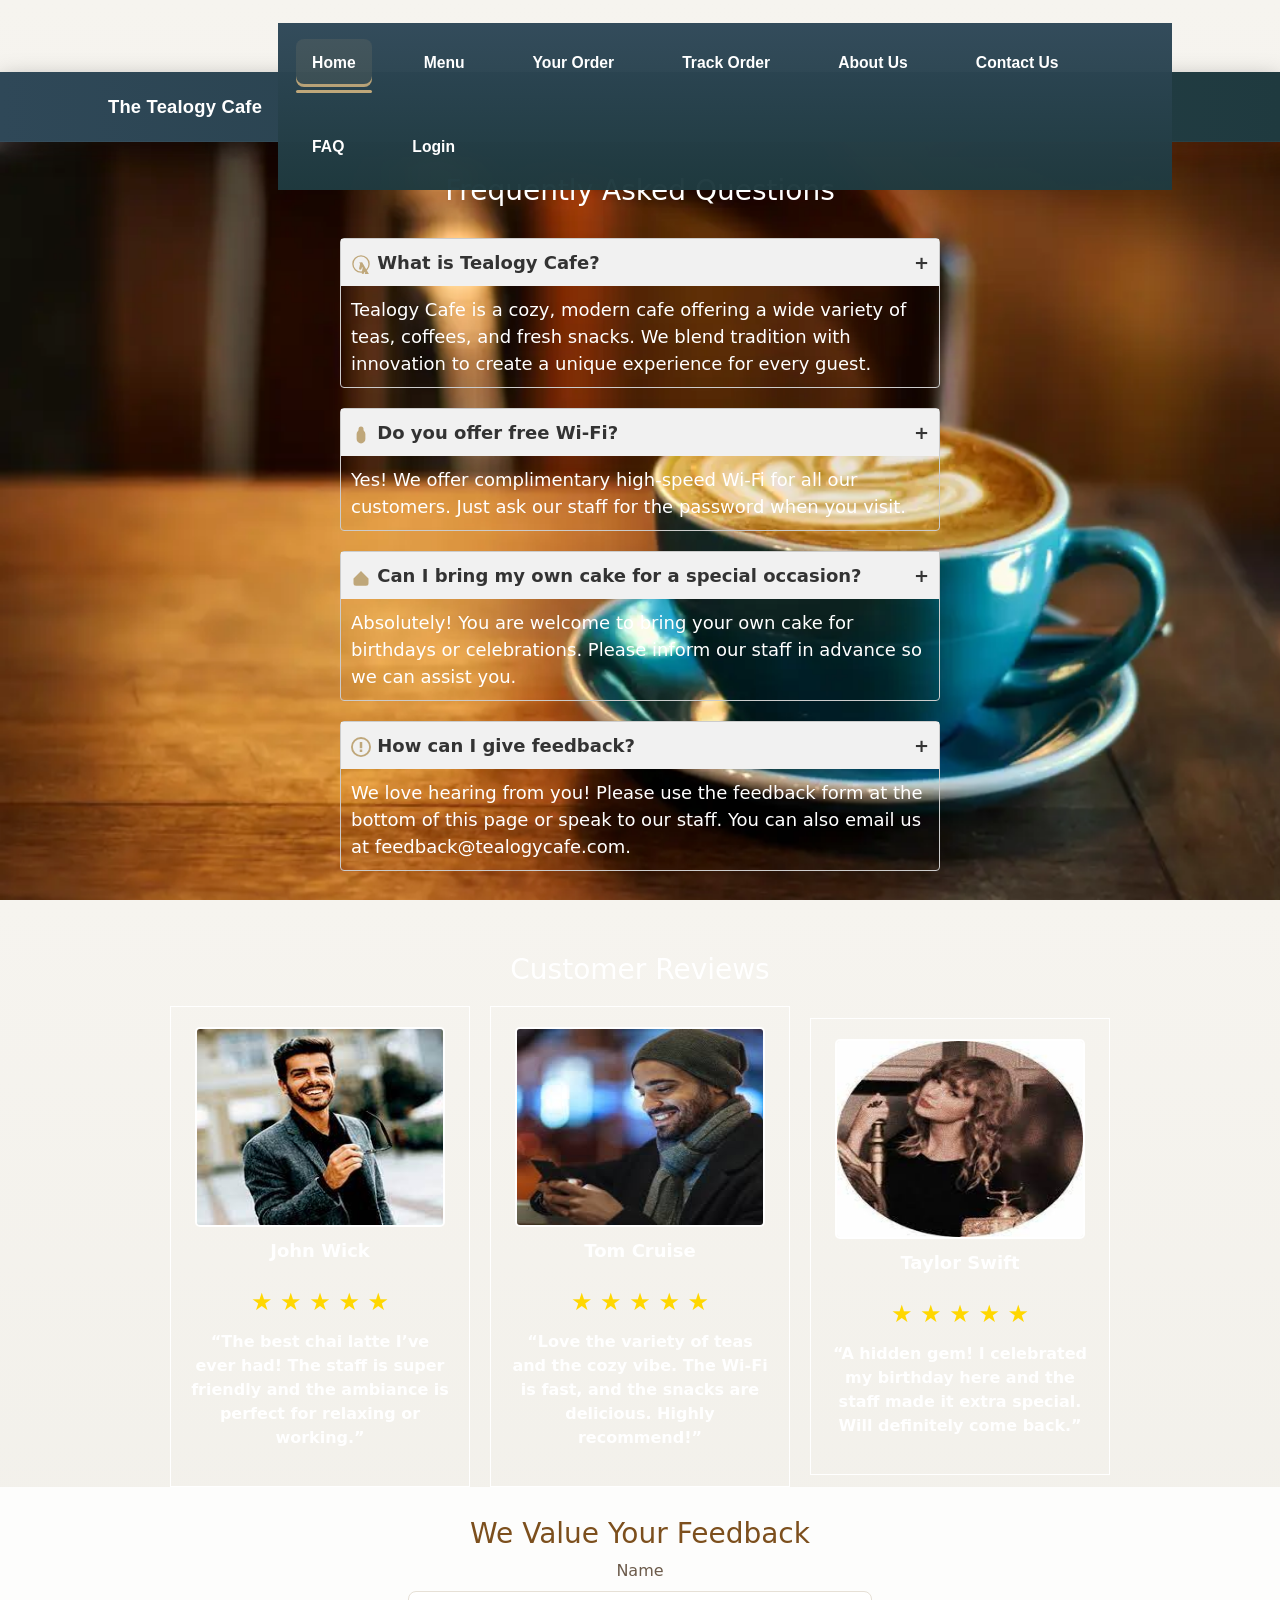
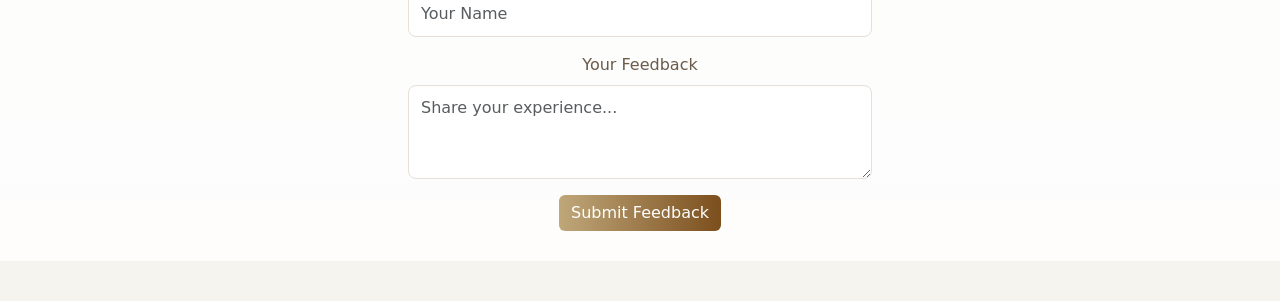
<file: faq.html>
﻿<!DOCTYPE html>
<html lang="en">
<head>
    <meta charset="UTF-8">
    <meta http-equiv="X-UA-Compatible" content="IE=edge">
    <meta name="viewport" content="width=device-width, initial-scale=1.0">

    <link rel="stylesheet" href="faq.css">
    <link href="https://cdn.jsdelivr.net/npm/bootstrap@5.3.0-alpha3/dist/css/bootstrap.min.css" rel="stylesheet"
        integrity="sha384-KK94CHFLLe+nY2dmCWGMq91rCGa5gtU4mk92HdvYe+M/SXH301p5ILy+dN9+nJOZ" crossorigin="anonymous">

    <script src="https://cdn.jsdelivr.net/npm/bootstrap@5.3.0-alpha3/dist/js/bootstrap.bundle.min.js"
        integrity="sha384-ENjdO4Dr2bkBIFxQpeoTz1HIcje39Wm4jDKdf19U8gI4ddQ3GYNS7NTKfAdVQSZe"
        crossorigin="anonymous"></script>

    <link rel="stylesheet" href="mynav.css">
        <link rel="stylesheet" href="site.css">
    <script src="jquery-3.6.4.min.js"></script>
    <script src="mynav.js"></script>
    
    <title> FAQ </title>

    <!-- Favicon -->
    <link rel="shortcut icon" href="images/cafe_fav.png" type="image/x-icon">
    
</head>
<body>
    <nav class="navbar navbar-light navbar-expand-md navbar-fixed-top navigation-clean-button">
        <div class="container">
            <button class="navbar-toggler" data-bs-toggle="collapse" data-bs-target="#mynav"><span
                    class="visually-hidden">.</span><span class="navbar-toggler-icon"></span></button>
            <div>
                <a href="index.html" class="navbar-brand
                "><span><strong>The Tealogy Cafe</strong></span></a>
            </div>
            <div class="collapse navbar-collapse" id="mynav">
                <ul class="navbar-nav navbar-right">
                    <li class="nav-item">
                        <a href="index.html" class="nav-link active">Home</a>
                    </li>
                    <li class="nav-item">
                        <a href="menu.html" class="nav-link">Menu</a>
                    </li>
                    <li class="nav-item">
                        <a href="order.html" class="nav-link">Your Order</a>
                    </li>
                    <li class="nav-item">
                        <a href="trackorder.html" class="nav-link">Track Order</a>
                    </li>
                    <li class="nav-item">
                        <a href="about.html" class="nav-link">About Us</a>
                    </li>
                    <li class="nav-item">
                        <a href="about.html#contact" class="nav-link">Contact Us</a>
                    </li>
                    <li class="nav-item">
                        <a href="faq.html" class="nav-link">FAQ</a>
                    </li>
                    <li class="nav-item">
                        <a href="login.html" class="nav-link">Login</a>
                    </li>

                </ul>
            </div>
        </div>
    </nav>

    <section class="faq-section">
        <h2>Frequently Asked Questions</h2>
        <div class="faq-list">
            <div class="faq-item">
                <div class="faq-question">
                    <span><svg xmlns="http://www.w3.org/2000/svg" width="20" height="20" fill="#bfa77a" viewBox="0 0 16 16"><path d="M8 1a7 7 0 1 0 0 14A7 7 0 0 0 8 1zm0 12.93A5.93 5.93 0 1 1 8 2.07a5.93 5.93 0 0 1 0 11.86z"/><path d="M8.93 6.588l-2.29.287-.082.38.45.083c.294.07.352.176.288.469l-.738 3.468c-.194.897.105 1.319.808 1.319.545 0 .877-.252 1.02-.598l.088-.416c.144-.646.254-.927.568-.927.246 0 .356.176.288.469l-.738 3.468c-.194.897.105 1.319.808 1.319.545 0 .877-.252 1.02-.598l.088-.416c.144-.646.254-.927.568-.927.246 0 .356.176.288.469l-.738 3.468c-.194.897.105 1.319.808 1.319.545 0 .877-.252 1.02-.598l.088-.416c.144-.646.254-.927.568-.927.246 0 .356.176.288.469l-.738 3.468c-.194.897.105 1.319.808 1.319.545 0 .877-.252 1.02-.598l.088-.416c.144-.646.254-.927.568-.927.246 0 .356.176.288.469l-.738 3.468c-.194.897.105 1.319.808 1.319.545 0 .877-.252 1.02-.598l.088-.416c.144-.646.254-.927.568-.927.246 0 .356.176.288.469l-.738 3.468c-.194.897.105 1.319.808 1.319.545 0 .877-.252 1.02-.598l.088-.416c.144-.646.254-.927.568-.927.246 0 .356.176.288.469l-.738 3.468c-.194.897.105 1.319.808 1.319.545 0 .877-.252 1.02-.598l.088-.416c.144-.646.254-.927.568-.927.246 0 .356.176.288.469l-.738 3.468c-.194.897.105 1.319.808 1.319.545 0 .877-.252 1.02-.598l.088-.416c.144-.646.254-.927.568-.927.246 0 .356.176.288.469l-.738 3.468c-.194.897.105 1.319.808 1.319.545 0 .877-.252 1.02-.598l.088-.416c.144-.646.254-.927.568-.927.246 0 .356.176.288.469l-.738 3.468c-.194.897.105 1.319.808 1.319.545 0 .877-.252 1.02-.598l.088-.416c.144-.646.254-.927.568-.927.246 0 .356.176.288.469l-.738 3.468c-.194.897.105 1.319.808 1.319.545 0 .877-.252 1.02-.598l.088-.416c.144-.646.254-.927.568-.927.246 0 .356.176.288.469l-.738 3.468c-.194.897.105 1.319.808 1.319.545 0 .877-.252 1.02-.598l.088-.416c.144-.646.254-.927.568-.927.246 0 .356.176.288.469l-.738 3.468c-.194.897.105 1.319.808 1.319.545 0 .877-.252 1.02-.598l.088-.416c.144-.646.254-.927.568-.927.246 0 .356.176.288.469l-.738 3.468c-.194.897.105 1.319.808 1.319.545 0 .877-.252 1.02-.598l.088-.416c.144-.646.254-.927.568-.927.246 0 .356.176.288.469l-.738 3.468c-.194.897.105 1.319.808 1.319.545 0 .877-.252 1.02-.598l.088-.416c.144-.646.254-.927.568-.927.246 0 .356.176.288.469l-.738 3.468c-.194.897.105 1.319.808 1.319.545 0 .877-.252 1.02-.598l.088-.416c.144-.646.254-.927.568-.927.246 0 .356.176.288.469l-.738 3.468c-.194.897.105 1.319.808 1.319.545 0 .877-.252 1.02-.598l.088-.416c.144-.646.254-.927.568-.927.246 0 .356.176.288.469z"/></svg> What is Tealogy Cafe?</span>
                    <span class="arrow">+</span>
                </div>
                <div class="faq-answer">
                    Tealogy Cafe is a cozy, modern cafe offering a wide variety of teas, coffees, and fresh snacks. We blend tradition with innovation to create a unique experience for every guest.
                </div>
            </div>
            <div class="faq-item">
                <div class="faq-question">
                    <span><svg xmlns="http://www.w3.org/2000/svg" width="20" height="20" fill="#bfa77a" viewBox="0 0 16 16"><path d="M6 8V4a2 2 0 1 1 4 0v4a2 2 0 1 1-4 0z"/><path d="M4.5 8a3.5 3.5 0 1 1 7 0v4a3.5 3.5 0 1 1-7 0V8z"/></svg> Do you offer free Wi-Fi?</span>
                    <span class="arrow">+</span>
                </div>
                <div class="faq-answer">
                    Yes! We offer complimentary high-speed Wi-Fi for all our customers. Just ask our staff for the password when you visit.
                </div>
            </div>
            <div class="faq-item">
                <div class="faq-question">
                    <span><svg xmlns="http://www.w3.org/2000/svg" width="20" height="20" fill="#bfa77a" viewBox="0 0 16 16"><path d="M8 3.293l6 6V13a2 2 0 0 1-2 2H4a2 2 0 0 1-2-2V9.293l6-6zm5 6.414V13a1 1 0 0 1-1 1H4a1 1 0 0 1-1-1V9.707l5-5 5 5z"/></svg> Can I bring my own cake for a special occasion?</span>
                    <span class="arrow">+</span>
                </div>
                <div class="faq-answer">
                    Absolutely! You are welcome to bring your own cake for birthdays or celebrations. Please inform our staff in advance so we can assist you.
                </div>
            </div>
            <div class="faq-item">
                <div class="faq-question">
                    <span><svg xmlns="http://www.w3.org/2000/svg" width="20" height="20" fill="#bfa77a" viewBox="0 0 16 16"><path d="M8 0a8 8 0 1 0 0 16A8 8 0 0 0 8 0zm0 14.5A6.5 6.5 0 1 1 8 1.5a6.5 6.5 0 0 1 0 13z"/><path d="M7 4h2v5H7zm0 6h2v2H7z"/></svg> How can I give feedback?</span>
                    <span class="arrow">+</span>
                </div>
                <div class="faq-answer">
                    We love hearing from you! Please use the feedback form at the bottom of this page or speak to our staff. You can also email us at feedback@tealogycafe.com.
                </div>
            </div>

        </div>
    </section>

    <section class="customer-reviews">
        <h2>Customer Reviews</h2>
        <div class="review-list">
            <div class="review">
                <div class="reviewer-info">
                    <img src="./images/c1.jpg" alt="User 2"><br>
                    <span>John Wick</span>
                </div>
                <div class="review-content">
                    <div class="star-rating">
                        <span class="star">&#9733;</span>
                        <span class="star">&#9733;</span>
                        <span class="star">&#9733;</span>
                        <span class="star">&#9733;</span>
                        <span class="star">&#9733;</span>
                    </div>
                    <p>“The best chai latte I’ve ever had! The staff is super friendly and the ambiance is perfect for relaxing or working.”</p>
                </div>
            </div>
            <div class="review">
                <div class="reviewer-info">
                    <img src="./images/c2.jpg" alt="User 1"><br>
                    <span>Tom Cruise</span>
                </div>
                <div class="review-content">
                    <div class="star-rating">
                        <span class="star">&#9733;</span>
                        <span class="star">&#9733;</span>
                        <span class="star">&#9733;</span>
                        <span class="star">&#9733;</span>
                        <span class="star">&#9733;</span>
                    </div>
                    <p>“Love the variety of teas and the cozy vibe. The Wi-Fi is fast, and the snacks are delicious. Highly recommend!”</p>
                </div>
            </div>
            <div class="review">
                <div class="reviewer-info">
                    <img src="./images/c3.jpg" alt="User 1"><br>
                    <span>Taylor Swift</span>
                </div>
                <div class="review-content">
                    <div class="star-rating">
                        <span class="star">&#9733;</span>
                        <span class="star">&#9733;</span>
                        <span class="star">&#9733;</span>
                        <span class="star">&#9733;</span>
                        <span class="star">&#9733;</span>
                    </div>
                    <p>“A hidden gem! I celebrated my birthday here and the staff made it extra special. Will definitely come back.”</p>
                </div>
            </div>
        </div>
        <section class="feedback-form-section" style="background:rgba(255,255,255,0.85);padding:30px 0;">
            <div class="container" style="max-width:500px;">
                <h3 style="color:#7c4f1d;">We Value Your Feedback</h3>
                <form>
                    <div class="mb-3">
                        <label for="feedbackName" class="form-label">Name</label>
                        <input type="text" class="form-control" id="feedbackName" placeholder="Your Name" required>
                    </div>
                    <div class="mb-3">
                        <label for="feedbackMessage" class="form-label">Your Feedback</label>
                        <textarea class="form-control" id="feedbackMessage" rows="3" placeholder="Share your experience..." required></textarea>
                    </div>
                    <button type="submit" class="btn btn-primary" style="background:linear-gradient(90deg,#bfa77a,#7c4f1d);border:none;">Submit Feedback</button>
                </form>
            </div>
        </section>
    </section>


    <script src="faq.js"></script>
</body>
</html>
</file>
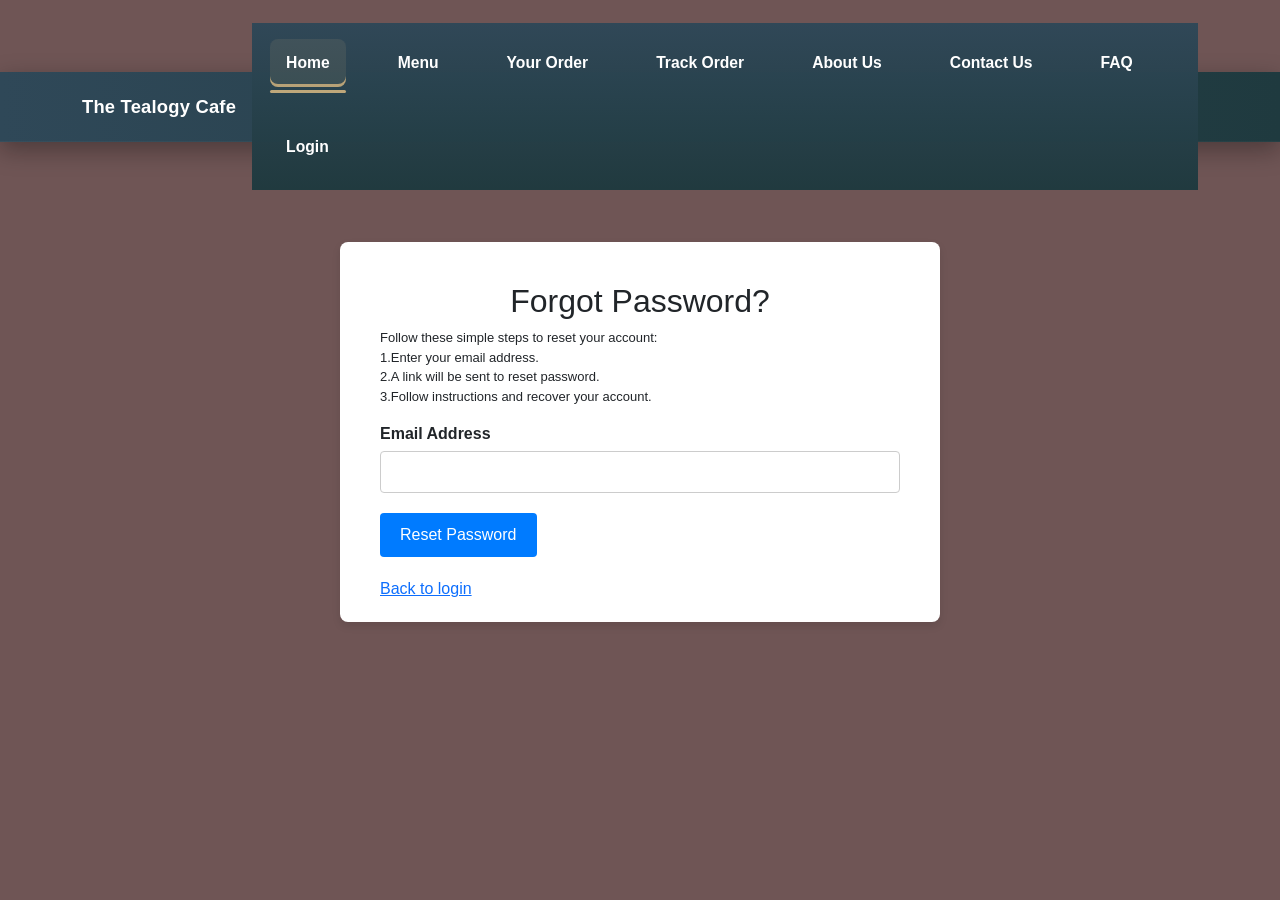
<file: forgotpassword.html>
﻿<!DOCTYPE html>
<html lang="en">
<head>
    <meta charset="UTF-8">
    <meta name="viewport" content="width=device-width, initial-scale=1.0">
    <title>Login</title>
    <link rel="stylesheet" href="https://cdn.jsdelivr.net/npm/bootstrap@5.3.0-alpha3/dist/css/bootstrap.min.css" integrity="sha384-KK94CHFLLe+nY2dmCWGMq91rCGa5gtU4mk92HdvYe+M/SXH301p5ILy+dN9+nJOZ" crossorigin="anonymous">
    <link rel="stylesheet" href="about.css">
    <link rel="stylesheet" href="mynav.css">
    <script src="jquery-3.6.4.min.js"></script>
    <script src="mynav.js"></script>

    <!-- Favicon -->
    <link rel="shortcut icon" href="images/cafe_fav.png" type="image/x-icon">

    <style>
        /* Add your custom styles here */
        body {
            font-family: Arial, sans-serif;
            background-color: rgb(111, 85, 85);
        }
        .containerr {
            max-width: 600px;
            margin: 0 auto;
            padding: 40px;
            background-color: white;
            border-radius: 8px;
            box-shadow: 0 4px 8px rgba(0,0,0,0.1);
            margin-top: 100px;
            max-height: 380px;
        }
        .sign{
            text-align: center; /* Center align content */
        }
        .form-group {
            margin-bottom: 20px;
        }
        label {
            font-weight: bold;
            display: block;
            margin-bottom: 5px;
        }
        input[type="text"],
        input[type="email"],
        input[type="password"] {
            width: 100%;
            padding: 8px;
            border: 1px solid #ccc;
            border-radius: 4px;
        }
        button[type="submit"] {
            padding: 10px 20px;
            background-color: #007bff;
            border: none;
            color: #fff;
            border-radius: 4px;
            cursor: pointer;
        }
        button[type="submit"]:hover {
            background-color: #0056b3;
        }
    </style>
</head>
<body>
    <nav class="navbar navbar-light navbar-expand-md navbar-fixed-top navigation-clean-button">
        <div class="container">
            <button class="navbar-toggler" data-bs-toggle="collapse" data-bs-target="#mynav"><span
                    class="visually-hidden">.</span><span class="navbar-toggler-icon"></span></button>
            <div>
                <a href="index.html" class="navbar-brand
                "><span><strong>The Tealogy Cafe</strong></span></a>
            </div>
            <div class="collapse navbar-collapse" id="mynav">
                <ul class="navbar-nav navbar-right">
                    <li class="nav-item">
                        <a href="index.html" class="nav-link active">Home</a>
                    </li>
                    <li class="nav-item">
                        <a href="menu.html" class="nav-link">Menu</a>
                    </li>
                    <li class="nav-item">
                        <a href="order.html" class="nav-link">Your Order</a>
                    </li>
                    <li class="nav-item">
                        <a href="trackorder.html" class="nav-link">Track Order</a>
                    </li>
                    <li class="nav-item">
                        <a href="about.html" class="nav-link">About Us</a>
                    </li>
                    <li class="nav-item">
                        <a href="about.html#contact" class="nav-link">Contact Us</a>
                    </li>
                    <li class="nav-item">
                        <a href="faq.html" class="nav-link">FAQ</a>
                    </li>
                    <li class="nav-item">
                        <a href="login.html" class="nav-link">Login</a>
                    </li>
                </ul>
            </div>
        </div>
    </nav>
    <!-- Your login form starts here -->
    <div class="containerr">
        <h2 class="sign">Forgot Password?</h2>
        <p style="font-size: small;"  >Follow these simple steps to reset your account:<br>
        1.Enter your email address.<br>
    2.A link will be sent to reset password.<br>
3.Follow instructions and recover your account.</p>
        
        <form action="index.html" method="post">
            <div class="form-group">
                <label for="username">Email Address</label>
                <input type="text" id="username" name="username" required>
            </div>
           
            <div class="form-group" >
                <button type="submit">Reset Password</button>
            </div>
        </form>
        <a href="login.html">Back to login</a>
    </div>
    <!-- Your login form ends here -->
</body>
</html>
</file>
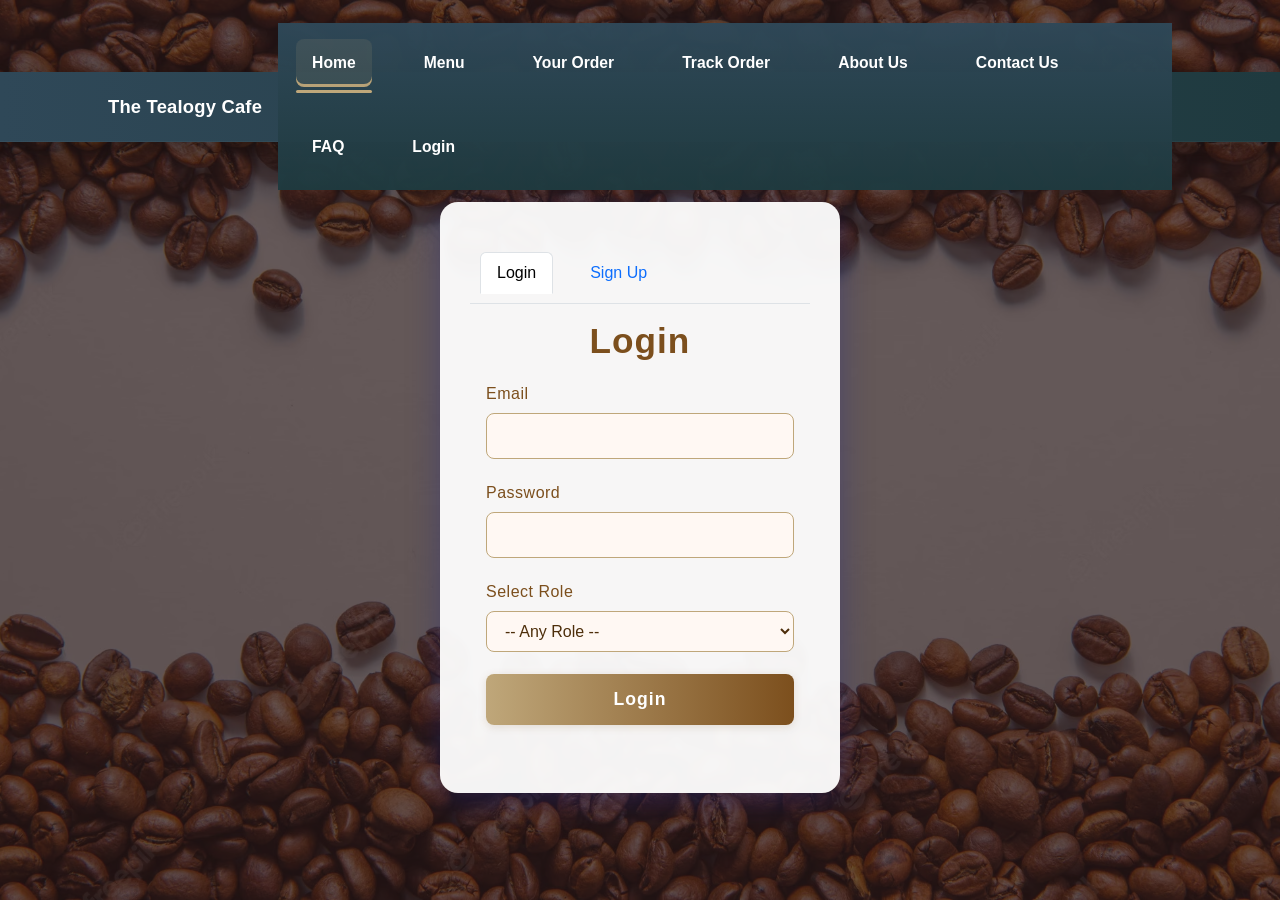
<file: login.html>
﻿<!DOCTYPE html>
<html lang="en">
<head>
    <meta charset="UTF-8">
    <meta name="viewport" content="width=device-width, initial-scale=1.0">
    <title>Login</title>
    <link rel="stylesheet" href="https://cdn.jsdelivr.net/npm/bootstrap@5.3.0-alpha3/dist/css/bootstrap.min.css" integrity="sha384-KK94CHFLLe+nY2dmCWGMq91rCGa5gtU4mk92HdvYe+M/SXH301p5ILy+dN9+nJOZ" crossorigin="anonymous">
    <link rel="stylesheet" href="about.css">
    <link rel="stylesheet" href="mynav.css">
    <link rel="stylesheet" href="site.css">
    <script src="jquery-3.6.4.min.js"></script>
    <script src="mynav.js"></script>
        <script src="https://cdn.jsdelivr.net/npm/bootstrap@5.3.0-alpha3/dist/js/bootstrap.bundle.min.js"></script>
    
        <script>
        // Example JS: Show/hide sections based on user role (simulate after login)
        // Replace with real login/session logic and server-provided session state
        function setRoleUI(role) {
            document.querySelectorAll('.root-only').forEach(e => e.style.display = (role === 'root') ? 'block' : 'none');
            document.querySelectorAll('.sales-only').forEach(e => e.style.display = (role === 'sales_staff') ? 'block' : 'none');
            let badge = '';
            if(role === 'root') badge = '<span class="role-badge-root">Root User</span>';
            if(role === 'sales_staff') badge = '<span class="role-badge-sales">Sales Staff</span>';
            document.getElementById('role-badge-container').innerHTML = badge;
        }

        // If signup returned an error via query string, switch to Sign Up tab and show a small alert
        (function(){
            const params = new URLSearchParams(window.location.search);
            if (params.get('signup') === 'error') {
                const msg = params.get('msg') || 'error';
                const signupTab = new bootstrap.Tab(document.querySelector('#signup-tab'));
                signupTab.show();
                const container = document.querySelector('.containerr');
                const alert = document.createElement('div');
                alert.className = 'alert alert-danger mt-3';
                alert.textContent = 'Sign up error: ' + msg;
                container.insertBefore(alert, container.firstChild);
            }
        })();
        </script>

    <!-- Favicon -->
    <link rel="shortcut icon" href="images/cafe_fav.png" type="image/x-icon">

    <style>
        /* Add your custom styles here */
        body {
            font-family: Arial, sans-serif;
            background: url('images/coffee-beans-top-view-white-background-space-text_176474-5028.avif') no-repeat center center fixed;
            background-size: cover;
            position: relative;
        }
        body::before {
            content: '';
            position: fixed;
            top: 0; left: 0; right: 0; bottom: 0;
            background: rgba(40, 24, 24, 0.7);
            z-index: 0;
        }
        .containerr {
            position: relative;
            z-index: 1;
            max-width: 400px;
            margin: 0 auto;
            padding: 40px 30px 30px 30px;
            background: rgba(255,255,255,0.95);
            border-radius: 18px;
            box-shadow: 0 8px 32px 0 rgba(31, 38, 135, 0.37);
            margin-top: 60px;
            margin-bottom: 60px;
            backdrop-filter: blur(2px);
        }
        .sign {
            text-align: center;
            font-size: 2.2rem;
            font-weight: bold;
            color: #7c4f1d;
            margin-bottom: 20px;
            letter-spacing: 1px;
        }
        .form-group {
            margin-bottom: 22px;
            position: relative;
        }
        label {
            font-weight: 600;
            display: block;
            margin-bottom: 7px;
            color: #7c4f1d;
            letter-spacing: 0.5px;
        }
        .form-control-custom {
            width: 100%;
            padding: 10px 38px 10px 14px;
            border: 1.5px solid #bfa77a;
            border-radius: 8px;
            font-size: 1rem;
            background: #fff8f3;
            color: #4d2e0a;
            transition: border-color 0.3s;
        }
        .form-control-custom:focus {
            border-color: #7c4f1d;
            outline: none;
            background: #fff;
        }
        .input-icon {
            position: absolute;
            right: 12px;
            top: 38px;
            font-size: 1.2rem;
            color: #bfa77a;
        }
        button[type="submit"] {
            width: 100%;
            padding: 12px 0;
            background: linear-gradient(90deg, #bfa77a 0%, #7c4f1d 100%);
            border: none;
            color: #fff;
            border-radius: 8px;
            font-size: 1.1rem;
            font-weight: bold;
            letter-spacing: 1px;
            box-shadow: 0 2px 8px rgba(124, 79, 29, 0.15);
            cursor: pointer;
            transition: background 0.3s;
        }
        button[type="submit"]:hover {
            background: linear-gradient(90deg, #7c4f1d 0%, #bfa77a 100%);
        }
        .containerr p {
            text-align: center;
            margin-top: 18px;
            color: #7c4f1d;
        }
        .containerr a {
            color: #bfa77a;
            text-decoration: underline;
        }
        .containerr a:hover {
            color: #7c4f1d;
        }
    </style>
</head>
<body>
    <nav class="navbar navbar-light navbar-expand-md navbar-fixed-top navigation-clean-button">
        <div class="container">
            <button class="navbar-toggler" data-bs-toggle="collapse" data-bs-target="#mynav"><span
                    class="visually-hidden">.</span><span class="navbar-toggler-icon"></span></button>
            <div>
                <a href="index.html" class="navbar-brand
                "><span><strong>The Tealogy Cafe</strong></span></a>
            </div>
            <div class="collapse navbar-collapse" id="mynav">
                <ul class="navbar-nav navbar-right">
                    <li class="nav-item">
                        <a href="index.html" class="nav-link active">Home</a>
                    </li>
                    <li class="nav-item">
                        <a href="menu.html" class="nav-link">Menu</a>
                    </li>
                    <li class="nav-item">
                        <a href="order.html" class="nav-link">Your Order</a>
                    </li>
                    <li class="nav-item">
                        <a href="trackorder.html" class="nav-link">Track Order</a>
                    </li>
                    <li class="nav-item">
                        <a href="about.html" class="nav-link">About Us</a>
                    </li>
                    <li class="nav-item">
                        <a href="about.html#contact" class="nav-link">Contact Us</a>
                    </li>
                    <li class="nav-item">
                        <a href="faq.html" class="nav-link">FAQ</a>
                    </li>
                    <li class="nav-item">
                        <a href="login.html" class="nav-link">Login</a>
                    </li>
                </ul>
            </div>
        </div>
    </nav>
    <div class="containerr">
        <ul class="nav nav-tabs" id="authTabs" role="tablist">
            <li class="nav-item" role="presentation">
                <button class="nav-link active" id="login-tab" data-bs-toggle="tab" data-bs-target="#login" type="button" role="tab">Login</button>
            </li>
            <li class="nav-item" role="presentation">
                <button class="nav-link" id="signup-tab" data-bs-toggle="tab" data-bs-target="#signup" type="button" role="tab">Sign Up</button>
            </li>
        </ul>
        <div class="tab-content p-3" id="authTabsContent">
            <div class="tab-pane fade show active" id="login" role="tabpanel" aria-labelledby="login-tab">
                <h2 class="sign">Login</h2>
                <form action="index.html" method="post">
                    <div class="form-group">
                        <label for="email">Email</label>
                        <input type="email" id="email" name="email" class="form-control-custom" required>
                    </div>
                    <div class="form-group">
                        <label for="password">Password</label>
                        <input type="password" id="password" name="password" class="form-control-custom" required>
                    </div>
                    <div class="form-group">
                        <label for="role">Select Role</label>
                        <select id="role" name="role_id" class="form-control-custom">
                            <option value="">-- Any Role --</option>
                            <option value="1">Admin</option>
                            <option value="2">Staff</option>
                        </select>
                    </div>
                    <div class="form-group">
                        <button type="submit">Login</button>
                    </div>
                </form>
            </div>
            <div class="tab-pane fade" id="signup" role="tabpanel" aria-labelledby="signup-tab">
                <h2 class="sign">Sign Up</h2>
                <form action="index.html" method="post">
                    <div class="form-group">
                        <label for="s_username">Username</label>
                        <input type="text" id="s_username" name="username" class="form-control-custom" required>
                    </div>
                    <div class="form-group">
                        <label for="s_email">Email</label>
                        <input type="email" id="s_email" name="email" class="form-control-custom" required>
                    </div>
                    <div class="form-group">
                        <label for="s_password">Password</label>
                        <input type="password" id="s_password" name="password" class="form-control-custom" required>
                    </div>
                    <div class="form-group">
                        <label for="s_phone">Phone</label>
                        <input type="tel" id="s_phone" name="phone" class="form-control-custom" placeholder="10-digit number" maxlength="20">
                    </div>
                    <div class="form-group">
                        <label for="s_age">Age</label>
                        <input type="number" id="s_age" name="age" class="form-control-custom" min="18" max="120">
                    </div>
                    <div class="form-group">
                        <label for="s_sex">Sex</label>
                        <select id="s_sex" name="sex" class="form-control-custom">
                            <option value="">-- Select --</option>
                            <option value="Male">Male</option>
                            <option value="Female">Female</option>
                            <option value="Other">Other</option>
                        </select>
                    </div>
                    <div class="form-group">
                        <label for="s_state">State</label>
                        <input type="text" id="s_state" name="state" class="form-control-custom" placeholder="e.g., California">
                    </div>
                    <div class="form-group">
                        <label for="s_address">Address</label>
                        <input type="text" id="s_address" name="address" class="form-control-custom" placeholder="Street address">
                    </div>
                    <div class="form-group">
                        <label for="s_role">Select Role</label>
                        <select id="s_role" name="role_id" class="form-control-custom" required>
                            <option value="">-- Select Role --</option>
                            <option value="1">Admin</option>
                            <option value="2">Staff</option>
                        </select>
                    </div>
                    <div class="form-group">
                        <button type="submit">Sign Up</button>
                    </div>
                </form>
            </div>
        </div>
    </div>
</file>
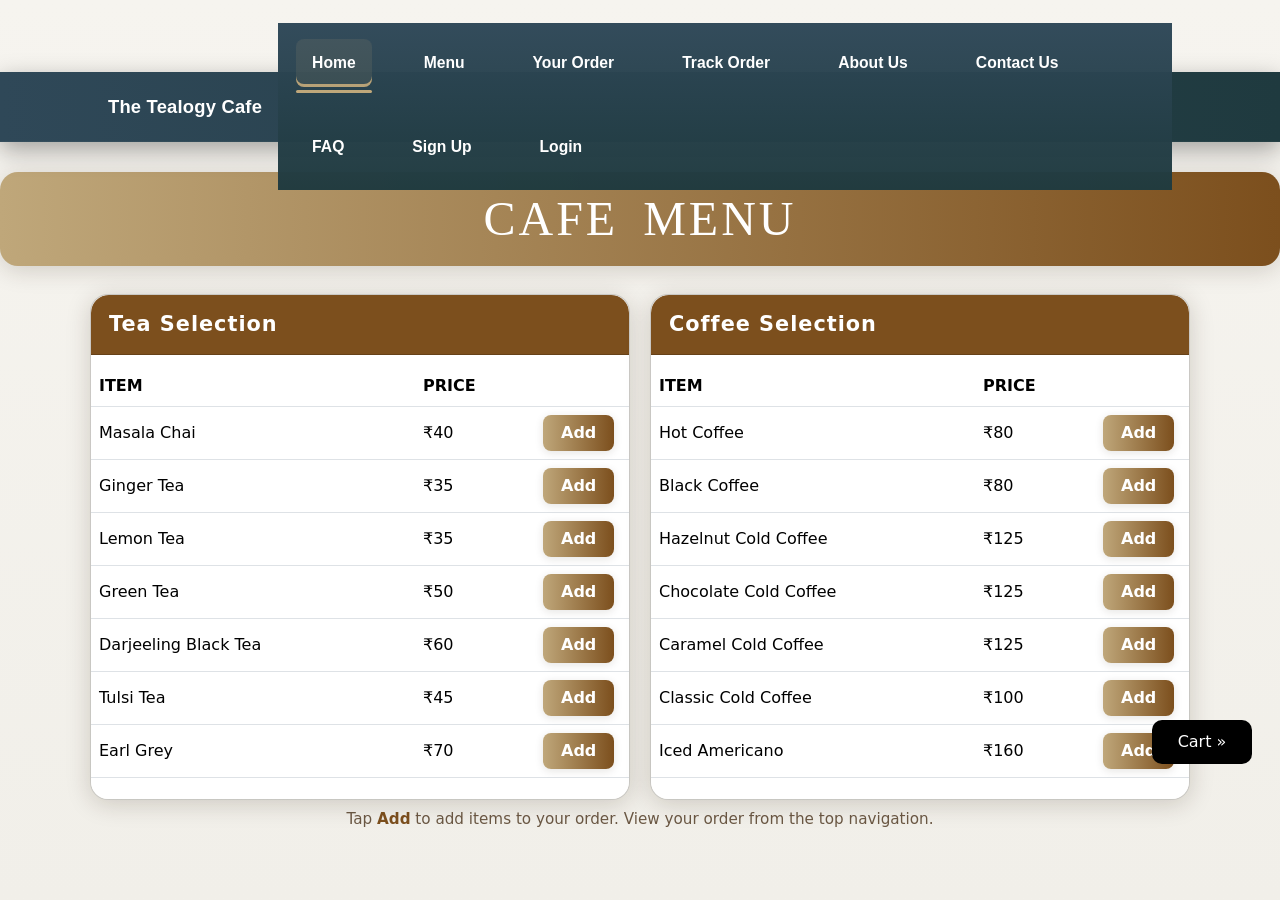
<file: menu.html>
<!DOCTYPE html>
<html lang="en">

<head>
    <meta charset="UTF-8">
    <meta http-equiv="X-UA-Compatible" content="IE=edge">
    <meta name="viewport" content="width=device-width, initial-scale=1.0">


    <link href="https://cdn.jsdelivr.net/npm/bootstrap@5.3.0-alpha3/dist/css/bootstrap.min.css" rel="stylesheet"
        integrity="sha384-KK94CHFLLe+nY2dmCWGMq91rCGa5gtU4mk92HdvYe+M/SXH301p5ILy+dN9+nJOZ" crossorigin="anonymous">
    <script src="https://cdn.jsdelivr.net/npm/bootstrap@5.3.0-alpha3/dist/js/bootstrap.bundle.min.js"
        integrity="sha384-ENjdO4Dr2bkBIFxQpeoTz1HIcje39Wm4jDKdf19U8gI4ddQ3GYNS7NTKfAdVQSZe"
        crossorigin="anonymous"></script>
    <script src="jquery-3.6.4.min.js"></script>
    <script src="menu.js"></script>
    <!-- Boxicons CSS -->
    <link href='https://unpkg.com/boxicons@2.1.4/css/boxicons.min.css' rel='stylesheet'>
    <link rel="stylesheet" href="menu.css">
    <link rel="stylesheet" href="mynav.css">
    <link rel="stylesheet" href="site.css">
    <script src="mynav.js"></script>
    <style>
        /* Menu two-section styles */
        .menu-section { max-width: 1100px; margin: 28px auto; }
        .menu-grid { display: flex; gap: 20px; align-items: flex-start; }
        .menu-card { border-radius: 14px; overflow: hidden; flex: 1 1 0; }
        .menu-card .card-header { color: #fff; font-weight:700; padding: 14px 18px; }
        .menu-card .card-body { background: #fff; padding: 0; }
        .tea-header { background: linear-gradient(90deg,#bfa77a,#7c4f1d); }
        .coffee-header { background: linear-gradient(90deg,#7c4f1d,#42311f); }
        .menu-table td, .menu-table th { vertical-align: middle; }
        .menu-table tbody tr:hover { background: #fbf7ef; }
        .btn.cart { background: linear-gradient(90deg,#bfa77a,#7c4f1d); color: #fff; border: none; }
        .menu-note { text-align:center; color:#6b5844; margin-top:8px; font-size:0.95rem; }

        /* Responsive: stack sections on small screens */
        @media (max-width: 991px) {
            .menu-grid { flex-direction: column; }
            .menu-card { width: 100%; }
        }
    </style>
    <title>MENU </title>

    <!-- Favicon -->
    <link rel="shortcut icon" href="images/cafe_fav.png" type="image/x-icon">

</head>

<body>
    <nav class="navbar navbar-light navbar-expand-md navigation-clean-button">
        <div class="container">
            <button class="navbar-toggler" data-bs-toggle="collapse" data-bs-target="#mynav"><span
                    class="visually-hidden">.</span><span class="navbar-toggler-icon"></span></button>
            <div>
                <a href="index.html" class="navbar-brand"><span><strong>The Tealogy Cafe</strong></span></a>
            </div>
            <div class="collapse navbar-collapse" id="mynav">
                <ul class="navbar-nav navbar-right">
                    <li class="nav-item">
                        <a href="index.html" class="nav-link active">Home</a>
                    </li>
                    <li class="nav-item">
                        <a href="menu.html" class="nav-link">Menu</a>
                    </li>
                    <li class="nav-item">
                        <a href="order.html" class="nav-link">Your Order</a>
                    </li>
                    <li class="nav-item">
                        <a href="trackorder.html" class="nav-link">Track Order</a>
                    </li>
                    <li class="nav-item">
                        <a href="about.html" class="nav-link">About Us</a>
                    </li>
                    <li class="nav-item">
                                            <a href="about.html#contact" class="nav-link">Contact Us</a>
                    </li>
                    <li class="nav-item">
                        <a href="faq.html" class="nav-link">FAQ</a>
                    </li>
                    <li class="nav-item">
                        <a href="signup.html" class="nav-link">Sign Up</a>
                    </li>
                    <li class="nav-item">
                        <a href="login.html" class="nav-link">Login</a>
                    </li>
                </ul>
            </div>
        </div>
    </nav>
    <!-- Sidebar cart removed for a cleaner menu view -->

</h1>
        <h1 class="text-bg-dark" style="background: linear-gradient(90deg,#bfa77a,#7c4f1d); color: #fff; border-radius: 18px; padding: 18px; margin-top: 30px; text-align:center;">CAFE MENU</h1>

        <div class="menu-section">
            <div class="menu-grid">
                <div class="card menu-card">
                    <div class="card-header tea-header">Tea Selection</div>
                    <div class="card-body">
                        <div class="table-responsive">
                            <table class="table menu-table mb-0">
                                <thead>
                                    <tr><th>ITEM</th><th style="width:120px">PRICE</th><th style="width:140px"></th></tr>
                                </thead>
                                <tbody>
                                    <tr><td>Masala Chai</td><td>₹40</td><td><button id="1" class="btn cart">Add</button></td></tr>
                                    <tr><td>Ginger Tea</td><td>₹35</td><td><button id="2" class="btn cart">Add</button></td></tr>
                                    <tr><td>Lemon Tea</td><td>₹35</td><td><button id="3" class="btn cart">Add</button></td></tr>
                                    <tr><td>Green Tea</td><td>₹50</td><td><button id="4" class="btn cart">Add</button></td></tr>
                                    <tr><td>Darjeeling Black Tea</td><td>₹60</td><td><button id="5" class="btn cart">Add</button></td></tr>
                                    <tr><td>Tulsi Tea</td><td>₹45</td><td><button id="6" class="btn cart">Add</button></td></tr>
                                    <tr><td>Earl Grey</td><td>₹70</td><td><button id="7" class="btn cart">Add</button></td></tr>
                                </tbody>
                            </table>
                        </div>
                    </div>
                </div>

                <div class="card menu-card">
                    <div class="card-header coffee-header">Coffee Selection</div>
                    <div class="card-body">
                        <div class="table-responsive">
                            <table class="table menu-table mb-0">
                                <thead>
                                    <tr><th>ITEM</th><th style="width:120px">PRICE</th><th style="width:140px"></th></tr>
                                </thead>
                                <tbody>
                                    <tr><td>Hot Coffee</td><td>₹80</td><td><button id="8" class="btn cart">Add</button></td></tr>
                                    <tr><td>Black Coffee</td><td>₹80</td><td><button id="9" class="btn cart">Add</button></td></tr>
                                    <tr><td>Hazelnut Cold Coffee</td><td>₹125</td><td><button id="10" class="btn cart">Add</button></td></tr>
                                    <tr><td>Chocolate Cold Coffee</td><td>₹125</td><td><button id="11" class="btn cart">Add</button></td></tr>
                                    <tr><td>Caramel Cold Coffee</td><td>₹125</td><td><button id="12" class="btn cart">Add</button></td></tr>
                                    <tr><td>Classic Cold Coffee</td><td>₹100</td><td><button id="13" class="btn cart">Add</button></td></tr>
                                    <tr><td>Iced Americano</td><td>₹160</td><td><button id="14" class="btn cart">Add</button></td></tr>
                                </tbody>
                            </table>
                        </div>
                    </div>
                </div>
            </div>

            <div class="menu-note">Tap <span style="font-weight:700;color:#7c4f1d;">Add</span> to add items to your order. View your order from the top navigation.</div>
        </div>

    <button type="button" class="cartsidebar btn-primary">Cart »</button>
</body>

</html>
</file>
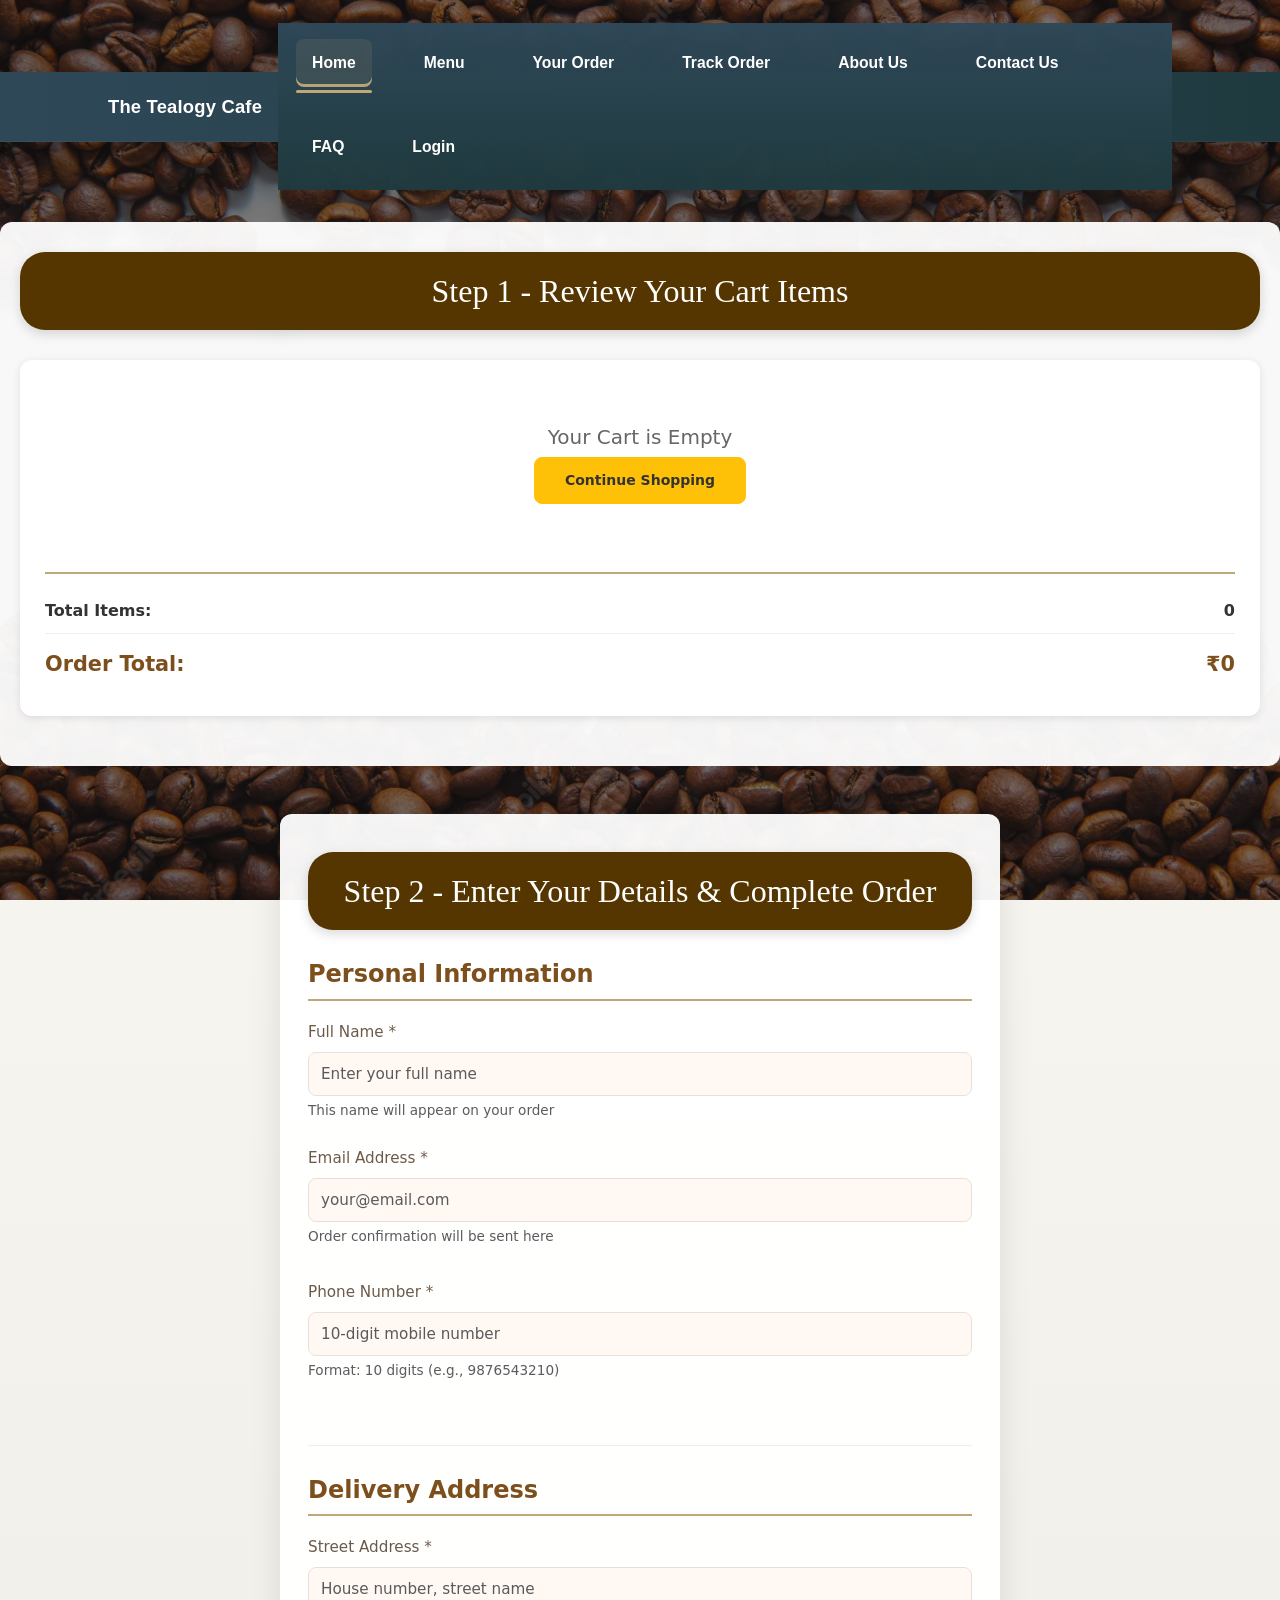
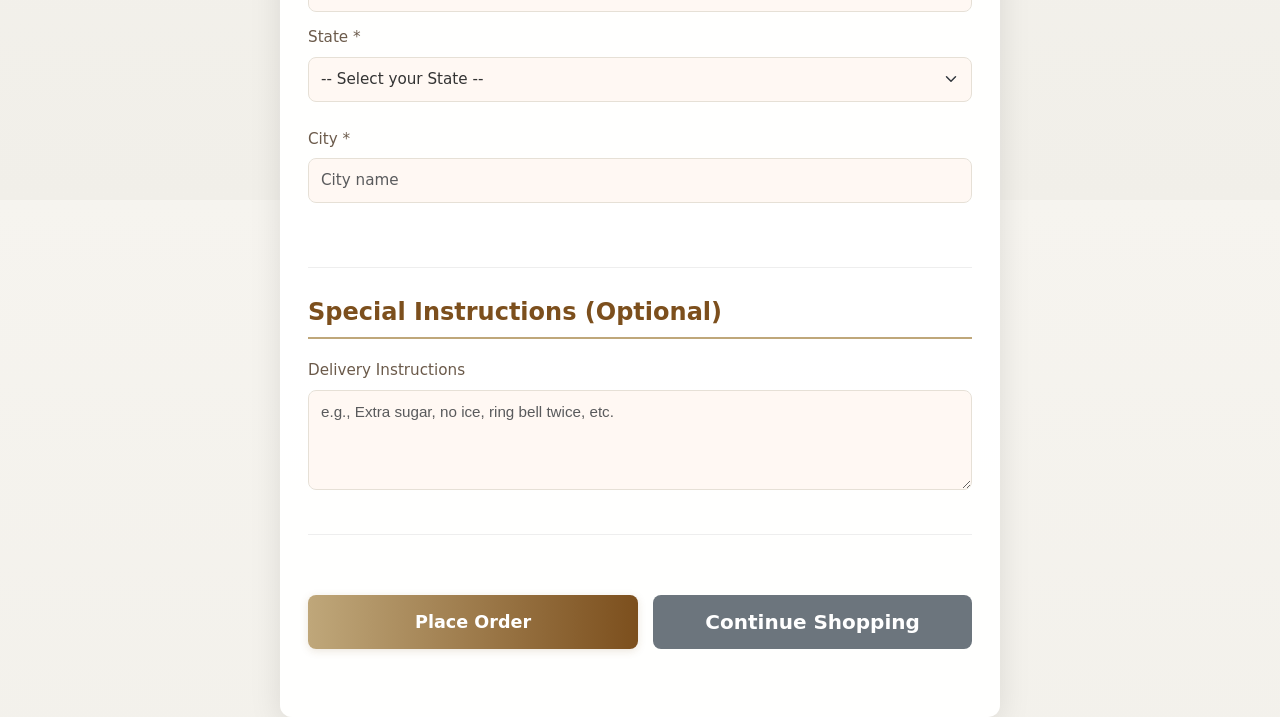
<file: order.html>
﻿<!DOCTYPE html>
<html lang="en">
  <head>
    <meta charset="UTF-8" />
    <meta http-equiv="X-UA-Compatible" content="IE=edge" />
    <meta name="viewport" content="width=device-width, initial-scale=1.0" />

    <link
      href="https://cdn.jsdelivr.net/npm/bootstrap@5.3.0-alpha3/dist/css/bootstrap.min.css"
      rel="stylesheet"
      integrity="sha384-KK94CHFLLe+nY2dmCWGMq91rCGa5gtU4mk92HdvYe+M/SXH301p5ILy+dN9+nJOZ"
      crossorigin="anonymous"
    />
    <script
      src="https://cdn.jsdelivr.net/npm/bootstrap@5.3.0-alpha3/dist/js/bootstrap.bundle.min.js"
      integrity="sha384-ENjdO4Dr2bkBIFxQpeoTz1HIcje39Wm4jDKdf19U8gI4ddQ3GYNS7NTKfAdVQSZe"
      crossorigin="anonymous"
    ></script>

    <link rel="stylesheet" href="mynav.css" />
    <link rel="stylesheet" href="order.css" />
    <link rel="stylesheet" href="site.css" />
    <script src="jquery-3.6.4.min.js"></script>
    <script src="mynav.js"></script>
    <script src="order.js"></script>

    <style>
      /* Page background and overlay */
      body {
        background-image: url('images/coffee-beans-top-view-white-background-space-text_176474-5028.avif');
        background-size: cover;
        background-position: center;
        background-repeat: no-repeat;
        position: relative;
      }
      body::before{
        content: '';
        position: fixed;
        inset: 0;
        background: rgba(20,20,20,0.55);
        z-index: 0;
      }

      /* Main containers should sit above overlay */
      .container, .checkout-container, .step1 { position: relative; z-index: 1; }

      /* Single column layout: stack cart and form, narrow max width */
      .step1, .checkout-container {
        max-width: 720px;
        margin-left: auto;
        margin-right: auto;
        background: rgba(255,255,255,0.95);
        border-radius: 12px;
        padding: 18px;
      }

      /* Force form rows into single column */
      .form-row {
        display: flex;
        flex-direction: column;
        gap: 12px;
      }
      .form-group { width: 100%; }

      /* Make action buttons full width and stacked */
      .form-actions .btn { width: 100%; margin-bottom: 10px; }

      /* Cart items styling for stacked list */
      #items { display: block; }
      .cart-items .item { display: flex; justify-content: space-between; align-items:center; padding: 10px 8px; border-bottom: 1px solid #eee; }
      .cart-summary { margin-top: 12px; font-weight:600; }

      @media (min-width: 992px) {
        /* Slightly larger padding on wide screens */
        .step1, .checkout-container { padding: 28px; }
      }
    </style>

    <title>Order</title>

    <!-- Favicon -->
    <link rel="shortcut icon" href="images/cafe_fav.png" type="image/x-icon">

  </head>
  <body>
    <nav class="navbar navbar-light navbar-expand-md navbar-fixed-top navigation-clean-button">
      <div class="container">
          <button class="navbar-toggler" data-bs-toggle="collapse" data-bs-target="#mynav"><span
                  class="visually-hidden">.</span><span class="navbar-toggler-icon"></span></button>
          <div>
              <a href="index.html" class="navbar-brand
              "><span><strong>The Tealogy Cafe</strong></span></a>
          </div>
          <div class="collapse navbar-collapse" id="mynav">
              <ul class="navbar-nav navbar-right">
                  <li class="nav-item">
                      <a href="index.html" class="nav-link active">Home</a>
                  </li>
                  <li class="nav-item">
                    <a href="menu.html" class="nav-link">Menu</a>
                  </li>
                  <li class="nav-item">
                    <a href="order.html" class="nav-link">Your Order</a>
                  </li>
                  <li class="nav-item">
                    <a href="trackorder.html" class="nav-link">Track Order</a>
                  </li>
                  <li class="nav-item">
                      <a href="about.html" class="nav-link">About Us</a>
                  </li>
                  <li class="nav-item">
                      <a href="about.html#contact" class="nav-link">Contact Us</a>
                  </li>
                  <li class="nav-item">
                      <a href="faq.html" class="nav-link">FAQ</a>
                  </li>
                  <li class="nav-item">
                    <a href="login.html" class="nav-link">Login</a>
                </li>
              </ul>
          </div>
      </div>
  </nav>
  <div class="container step1">
    <h2>Step 1 - Review Your Cart Items</h2>
    <div id="cartSection" class="cart-display">
      <div id="items" class="cart-items">
        <!-- items will be added here by JavaScript -->
      </div>
      <div id="emptyCartMessage" class="empty-cart" style="display:none;">
        <h5>Your Cart is Empty</h5>
        <p><a href="menu.html" class="btn btn-sm btn-warning">Continue Shopping</a></p>
      </div>
      <div class="cart-summary">
        <div class="summary-row">
          <span>Total Items:</span>
          <span id="totalItems">0</span>
        </div>
        <div class="summary-row total-price">
          <span>Order Total:</span>
          <span id="totalPrice">₹0</span>
        </div>
      </div>
    </div>
  </div>

  <div class="container checkout-container mt-5">
    <h2>Step 2 - Enter Your Details & Complete Order</h2>
    
    <!-- Error/Success Messages -->
    <div id="alertContainer"></div>

    <form id="orderForm" class="checkout-form">
      <fieldset id="formFieldset">
        <!-- Personal Information Section -->
        <div class="form-section">
          <h4>Personal Information</h4>
          
          <div class="form-row">
            <div class="form-group">
              <label for="guestName" class="form-label">Full Name *</label>
              <input type="text" class="form-control" id="guestName" name="name" placeholder="Enter your full name" required>
              <small class="form-text text-muted">This name will appear on your order</small>
            </div>

            <div class="form-group">
              <label for="guestEmail" class="form-label">Email Address *</label>
              <input type="email" class="form-control" id="guestEmail" name="email" placeholder="your@email.com" required>
              <small class="form-text text-muted">Order confirmation will be sent here</small>
            </div>
          </div>

          <div class="form-row">
            <div class="form-group">
              <label for="guestPhone" class="form-label">Phone Number *</label>
              <input type="tel" class="form-control" id="guestPhone" name="phone" placeholder="10-digit mobile number" maxlength="10" pattern="[0-9]{10}" required>
              <small class="form-text text-muted">Format: 10 digits (e.g., 9876543210)</small>
            </div>
          </div>
        </div>

        <!-- Delivery Address Section -->
        <div class="form-section">
          <h4>Delivery Address</h4>
          
          <div class="form-group">
            <label for="guestAddress" class="form-label">Street Address *</label>
            <input type="text" class="form-control" id="guestAddress" name="address" placeholder="House number, street name" required>
          </div>

          <div class="form-row">
            <div class="form-group">
              <label for="guestState" class="form-label">State *</label>
              <select id="guestState" name="state" class="form-select" required>
                <option value="">-- Select your State --</option>
                <option>Andhra Pradesh</option>
                <option>Arunachal Pradesh</option>
                <option>Assam</option>
                <option>Bihar</option>
                <option>Chhattisgarh</option>
                <option>Goa</option>
                <option>Gujarat</option>
                <option>Haryana</option>
                <option>Himachal Pradesh</option>
                <option>Jharkhand</option>
                <option>Karnataka</option>
                <option>Kerala</option>
                <option>Madhya Pradesh</option>
                <option>Maharashtra</option>
                <option>Manipur</option>
                <option>Meghalaya</option>
                <option>Mizoram</option>
                <option>Nagaland</option>
                <option>Odisha</option>
                <option>Punjab</option>
                <option>Rajasthan</option>
                <option>Sikkim</option>
                <option>Tamil Nadu</option>
                <option>Telangana</option>
                <option>Tripura</option>
                <option>Uttar Pradesh</option>
                <option>Uttarakhand</option>
                <option>West Bengal</option>
              </select>
            </div>

            <div class="form-group">
              <label for="guestCity" class="form-label">City *</label>
              <input type="text" class="form-control" id="guestCity" name="city" placeholder="City name" required>
            </div>
          </div>
        </div>

        <!-- Special Instructions Section -->
        <div class="form-section">
          <h4>Special Instructions (Optional)</h4>
          <div class="form-group">
            <label for="specialInstructions" class="form-label">Delivery Instructions</label>
            <textarea class="form-control" id="specialInstructions" name="special_instructions" rows="3" placeholder="e.g., Extra sugar, no ice, ring bell twice, etc."></textarea>
          </div>
        </div>

        <!-- Form Actions -->
        <div class="form-section form-actions">
          <button type="submit" class="btn btn-primary btn-lg" id="submitBtn">
            <span id="submitBtnText">Place Order</span>
            <span id="submitBtnLoader" style="display:none;">
              <span class="spinner-border spinner-border-sm me-2" role="status" aria-hidden="true"></span>Processing...
            </span>
          </button>
          <a href="menu.html" class="btn btn-secondary btn-lg">Continue Shopping</a>
        </div>
      </fieldset>
    </form>

    <!-- Order Confirmation -->
    <div id="orderConfirmation" class="alert alert-success alert-dismissible fade show" role="alert" style="display:none;">
      <div class="confirmation-content">
        <h4 class="alert-heading">✓ Order Placed Successfully!</h4>
        <hr>
        <p><strong>Order Number:</strong> <span id="confirmOrderNumber"></span></p>
        <p><strong>Total Amount:</strong> <span id="confirmTotalAmount"></span></p>
        <p><strong>Estimated Delivery:</strong> 30-45 minutes</p>
        <p>We've sent a confirmation email to <span id="confirmEmail"></span></p>
        <hr>
        <p class="mb-0">Thank you for your order! Track your order in the "Track your order" section.</p>
      </div>
      <button type="button" class="btn-close" data-bs-dismiss="alert" aria-label="Close"></button>
    </div>
  </div>
  </body>
</html>
</file>
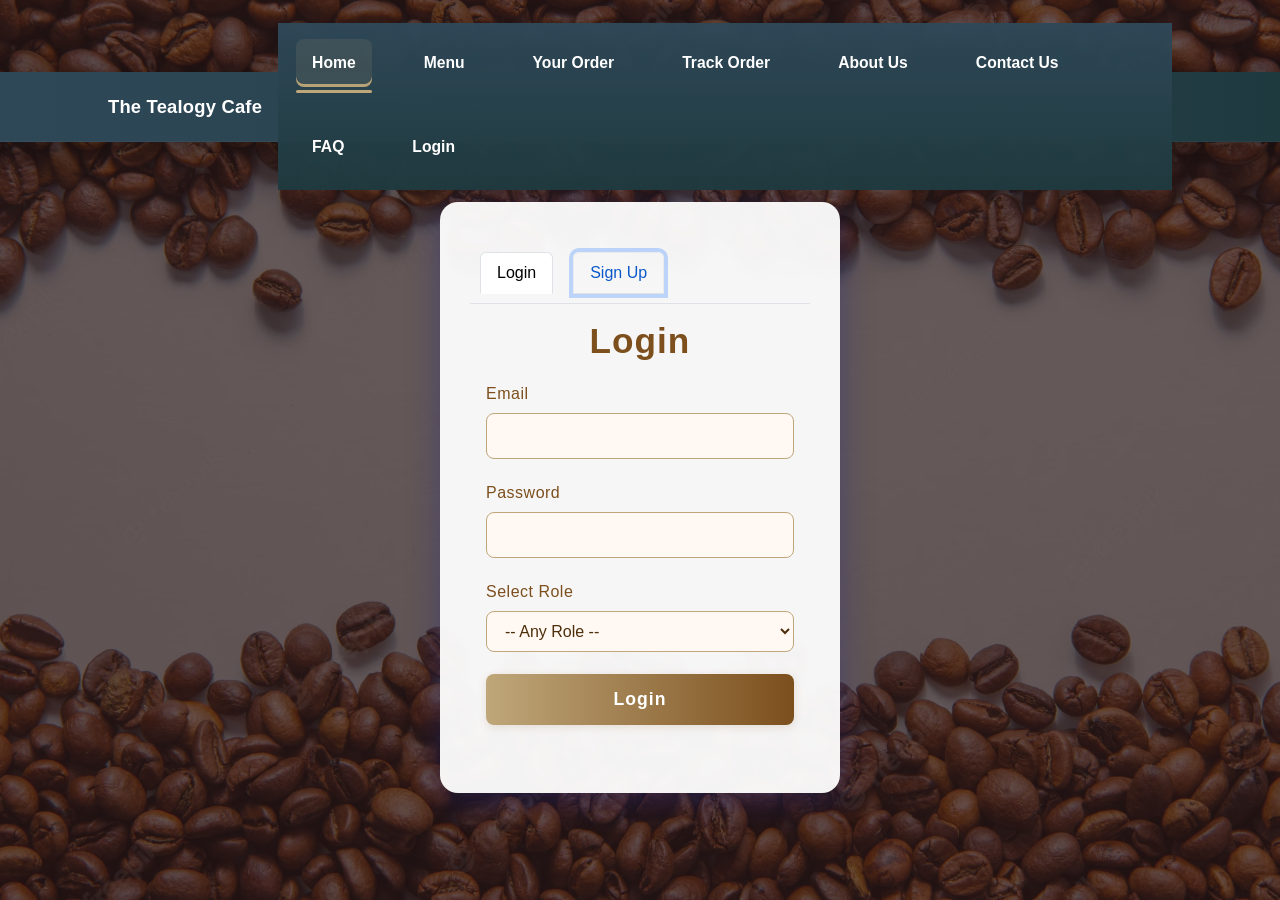
<file: signup.html>
﻿<!DOCTYPE html>
<html lang="en">
<head>
    <meta charset="UTF-8">
    <meta name="viewport" content="width=device-width, initial-scale=1.0">
    <title>Sign Up - Redirecting</title>
    <script>
        // Redirect to login.html with signup tab active
        window.location.href = 'login.html#signup-tab';
    </script>
    <link rel="stylesheet" href="https://cdn.jsdelivr.net/npm/bootstrap@5.3.0-alpha3/dist/css/bootstrap.min.css" integrity="sha384-KK94CHFLLe+nY2dmCWGMq91rCGa5gtU4mk92HdvYe+M/SXH301p5ILy+dN9+nJOZ" crossorigin="anonymous">
    <link rel="stylesheet" href="about.css">
    <link rel="stylesheet" href="mynav.css">
    <link rel="stylesheet" href="site.css">
    <script src="jquery-3.6.4.min.js"></script>
    <script src="mynav.js"></script>

    <!-- Favicon -->
    <link rel="shortcut icon" href="images/cafe_fav.png" type="image/x-icon">

    <style>
        /* Add your custom styles here */
        body {
            font-family: Arial, sans-serif;
            background: url('images/coffee-beans-top-view-white-background-space-text_176474-5028.avif') no-repeat center center fixed;
            background-size: cover;
            position: relative;
        }
        body::before {
            content: '';
            position: fixed;
            top: 0; left: 0; right: 0; bottom: 0;
            background: rgba(40, 24, 24, 0.7);
            z-index: 0;
        }
        .containerr {
            position: relative;
            z-index: 1;
            max-width: 400px;
            margin: 0 auto;
            padding: 40px 30px 30px 30px;
            background: rgba(255,255,255,0.95);
            border-radius: 18px;
            box-shadow: 0 8px 32px 0 rgba(31, 38, 135, 0.37);
            margin-top: 60px;
            margin-bottom: 60px;
            backdrop-filter: blur(2px);
        }
        .sign {
            text-align: center;
            font-size: 2.2rem;
            font-weight: bold;
            color: #7c4f1d;
            margin-bottom: 20px;
            letter-spacing: 1px;
        }
        .form-group {
            margin-bottom: 22px;
            position: relative;
        }
        label {
            font-weight: 600;
            display: block;
            margin-bottom: 7px;
            color: #7c4f1d;
            letter-spacing: 0.5px;
        }
        .form-control-custom {
            width: 100%;
            padding: 10px 38px 10px 14px;
            border: 1.5px solid #bfa77a;
            border-radius: 8px;
            font-size: 1rem;
            background: #fff8f3;
            color: #4d2e0a;
            transition: border-color 0.3s;
        }
        .form-control-custom:focus {
            border-color: #7c4f1d;
            outline: none;
            background: #fff;
        }
        .input-icon {
            position: absolute;
            right: 12px;
            top: 38px;
            font-size: 1.2rem;
            color: #bfa77a;
        }
        button[type="submit"] {
            width: 100%;
            padding: 12px 0;
            background: linear-gradient(90deg, #bfa77a 0%, #7c4f1d 100%);
            border: none;
            color: #fff;
            border-radius: 8px;
            font-size: 1.1rem;
            font-weight: bold;
            letter-spacing: 1px;
            box-shadow: 0 2px 8px rgba(124, 79, 29, 0.15);
            cursor: pointer;
            transition: background 0.3s;
        }
        button[type="submit"]:hover {
            background: linear-gradient(90deg, #7c4f1d 0%, #bfa77a 100%);
        }
        .containerr p {
            text-align: center;
            margin-top: 18px;
            color: #7c4f1d;
        }
        .containerr a {
            color: #bfa77a;
            text-decoration: underline;
        }
        .containerr a:hover {
            color: #7c4f1d;
        }
    </style>
</head>
<body>

    <nav class="navbar navbar-light navbar-expand-md navbar-fixed-top navigation-clean-button">
        <div class="container">
            <button class="navbar-toggler" data-bs-toggle="collapse" data-bs-target="#mynav"><span
                    class="visually-hidden">.</span><span class="navbar-toggler-icon"></span></button>
            <div>
                <a href="index.html" class="navbar-brand
                "><span><strong>The Tealogy Cafe</strong></span></a>
            </div>
            <div class="collapse navbar-collapse" id="mynav">
                <ul class="navbar-nav navbar-right">
                    <li class="nav-item">
                        <a href="index.html" class="nav-link active">Home</a>
                    </li>
                    <li class="nav-item">
                        <a href="menu.html" class="nav-link">Menu</a>
                    </li>
                    <li class="nav-item">
                        <a href="order.html" class="nav-link">Your Order</a>
                    </li>
                    <li class="nav-item">
                        <a href="trackorder.html" class="nav-link">Track Order</a>
                    </li>
                    <li class="nav-item">
                        <a href="about.html" class="nav-link">About Us</a>
                    </li>
                    <li class="nav-item">
                        <a href="about.html#contact" class="nav-link">Contact Us</a>
                    </li>
                    <li class="nav-item">
                        <a href="faq.html" class="nav-link">FAQ</a>
                    </li>
                    <li class="nav-item">
                        <a href="login.html" class="nav-link">Login</a>
                    </li>
                </ul>
            </div>
        </div>
    </nav>


    <!-- Your signup form starts here -->
    <div class="containerr">
        <h2 class="sign">Sign Up</h2>
        <form action="index.html" method="post">
            <div class="form-group">
                <label for="username">Username</label>
                <input type="text" id="username" name="username" class="form-control-custom" required>
                <span class="input-icon"><svg xmlns="http://www.w3.org/2000/svg" width="18" height="18" fill="currentColor" viewBox="0 0 16 16"><path d="M3 14s-1 0-1-1 1-4 6-4 6 3 6 4-1 1-1 1H3zm5-6a3 3 0 1 0 0-6 3 3 0 0 0 0 6z"/></svg></span>
            </div>
            <div class="form-group">
                <label for="email">Email</label>
                <input type="email" id="email" name="email" class="form-control-custom" required>
                <span class="input-icon"><svg xmlns="http://www.w3.org/2000/svg" width="18" height="18" fill="currentColor" viewBox="0 0 16 16"><path d="M0 4a2 2 0 0 1 2-2h12a2 2 0 0 1 2 2v8a2 2 0 0 1-2 2H2a2 2 0 0 1-2-2V4zm2-1a1 1 0 0 0-1 1v.217l7 4.2 7-4.2V4a1 1 0 0 0-1-1H2zm13 2.383-4.708 2.825L15 11.383V5.383zm-.034 7.434-5.857-3.515L8 9.583l.891-.281 5.857 3.515A1 1 0 0 1 15 13H1a1 1 0 0 1-.748-1.617l5.857-3.515L8 9.583l.891-.281 5.857 3.515A1 1 0 0 1 15 13z"/></svg></span>
            </div>
            <div class="form-group">
                <label for="password">Password</label>
                <input type="password" id="password" name="password" class="form-control-custom" required>
                <span class="input-icon"><svg xmlns="http://www.w3.org/2000/svg" width="18" height="18" fill="currentColor" viewBox="0 0 16 16"><path d="M8 1a4 4 0 0 0-4 4v2a2 2 0 0 0-2 2v5a2 2 0 0 0 2 2h8a2 2 0 0 0 2-2v-5a2 2 0 0 0-2-2V5a4 4 0 0 0-4-4zm0 2a2 2 0 0 1 2 2v2H6V5a2 2 0 0 1 2-2zm-3 6a1 1 0 0 1 1-1h6a1 1 0 0 1 1 1v5a1 1 0 0 1-1 1H6a1 1 0 0 1-1-1V9z"/></svg></span>
            </div>
            <div class="form-group">
                <label for="role">Select Role</label>
                <select id="role" name="role" class="form-control-custom" required>
                    <option value="">-- Select Role --</option>
                    <option value="1">Root User</option>
                    <option value="2">Sales Staff</option>
                </select>
            </div>
            <div class="form-group" >
                <button type="submit">Sign Up</button>
            </div>
        </form>
        <p>Already have an account? <a href="login.html">Login here</a>.</p>
    </div>
    <!-- Your signup form ends here -->
</body>
</html>
</file>
<file: faq.css>
.faq-section {
    background-image: url('./images/cafe.webp');
    background-size: cover;
    background-repeat: no-repeat;
    background-attachment: fixed;
    overflow-x: hidden;
    text-align: center;
    padding: 2rem;
}

.faq-section h2 {
    font-size: 28px;
    margin-bottom: 20px;
    color: #fff;
}

.faq-list {
    display: flex;
    flex-direction: column;
    align-items: center;
}

.faq-item {
    width: 100%;
    max-width: 600px;
    margin: 10px 0;
    border: 1px solid #ccc;
    border-radius: 4px;
}

.faq-question {
    display: flex;
    justify-content: space-between;
    padding: 10px;
    background-color: #f1f1f1;
    cursor: pointer;
    font-size: 18px;
    font-weight: 600;
}

.faq-question.open {
    background-color: #e1e1e1;
}

.arrow {
    font-weight: bold;
}

.faq-answer {
    padding: 10px;
    text-align: left;
    font-size: 18px;
    color: #fff;
}

.faq-answer:hover{
    background-color:rgb(195, 93, 38);
}

/* Customer review section */
.customer-reviews {
    background-image: url('./images/cafe.webp');
    background-size: cover;
    background-repeat: no-repeat;
    background-attachment: fixed;
    padding: 40px 0;
    text-align: center;
}

.customer-reviews h2 {
    font-size: 28px;
    margin-bottom: 20px;
    color: #fff;
}

.review-list {
    display: flex;
    overflow-x: auto;
    align-items: center;
    justify-content: center;
    gap: 20px;
    padding: 0 20px; 
}

.review {
    border: 1px solid #fff;
    width: 300px;
    padding: 20px;
    display: flex;
    flex-direction: column;
    align-items: center;
    text-align: center;
}

.review:hover{
    background: rgb(195, 93, 38);
}

.review img {
    width: 250px;
    height: 200px;
    border-radius: 5px;
    border: 2px solid #fff;
    margin-bottom: 10px;
}

.reviewer-info span {
    font-weight: bold;
    font-size: 18px;
    color: #fff;
}

.review-content {
    margin-top: 10px;
}

.review-content p{
    text-align: center;
    font-weight: 600;
    color: #fff;
}

.star-rating {
    font-size: 24px;
    margin: 10px 0;
}

.star {
    color: #FFD700;
}
</file>
<file: mynav.css>
/* Fixed, consistent navbar across pages */
body {
    padding-top: 72px; /* reserve space for fixed navbar */
}

nav {
    position: fixed;
    top: 0;
    left: 0;
    right: 0;
    z-index: 1030;
    height: 70px;
    display: flex;
    align-items: center;
    background: linear-gradient(90deg, #2F4858 0%, #1f3a3f 100%);
    color: #fff;
    padding: 0 20px;
    box-shadow: 0 8px 24px rgba(12,10,8,0.35);
    border-bottom: 1px solid rgba(255,255,255,0.03);
    backdrop-filter: saturate(120%) blur(6px);
}

/* Typography and sizing for consistent navbar look */
.navbar, nav {
    font-family: "Segoe UI", Tahoma, Arial, sans-serif;
    font-size: 1rem;
}

div.dropdown-menu {
    background-color: rgb(34, 34, 34);
}

li {
    padding: 10px;
    animation-name: fade-down;
    animation-duration: 3s;
}
@keyframes fade-down {
    0%{
      opacity: 0;
      transform: translateY(-30px) scale(0.9);
    }
    100%{
      opacity: 1;
      transform: translateY(0px) scale(1);
    }
}

a span {
    color: white;
    font-size: 1.15rem;
    transition: all 200ms ease;
}

a span:hover {
    color: #bfa77a;
    font-size: 1.22rem;
    text-shadow: none;
}

li a:hover {
    color: white !important;
}

@keyframes pulse {
    0% {
        transform: scaleX(1);
    }

    50% {
        transform: scale3d(1.05, 1.05, 1.05);
    }

    to {
        transform: scaleX(1);
    }
}
.collapse.navbar-collapse ul li::after{
    content: '';
    width: 0;
    height: 4px;
    display: block;
    background-color: white;
    color: white;
    transition: all 1s;
   
}
.collapse.navbar-collapse ul li:hover::after{
    width: 100%;
}
a.dropdown-item:hover {
    animation-name: pulse;
    animation-duration: 1s;
}

.navbar-toggler{
    background-color: rgba(255,255,255,0.12);
    border-radius: 8px;
    border: none;
    padding: 8px 10px;
}

.collapse{
    background-color: rgba(10,10,10,0.98);
    transition-duration: 0s;
    transition-delay: 0s;
}

/* Brand styling */
.navbar-brand{
    color: #fff !important;
    font-weight: 700;
    letter-spacing: 0.2px;
    font-size: 1.15rem;
}

/* Nav links */
.navbar-nav .nav-link{
    color: #fff !important;
    padding: 10px 14px;
    font-weight: 600;
    font-size: 0.98rem;
    border-radius: 8px;
    position: relative;
}
.navbar-nav .nav-link:hover{
    color: #fff !important;
    background: rgba(191,167,122,0.08);
    color: #fff !important;
}

/* Active / focus styles */
.navbar-nav .nav-link.active,
.navbar-nav .nav-link:focus{
    color: #fff !important;
    background: rgba(191,167,122,0.12);
    box-shadow: inset 0 -3px 0 rgba(191,167,122,0.95);
}

/* Decorative underline animation */
.navbar-nav .nav-link::after{
    content: '';
    display: block;
    height: 3px;
    width: 100%;
    background: transparent;
    transform: scaleX(0);
    transform-origin: left;
    transition: transform 220ms ease, background 220ms ease;
    position: absolute;
    left: 0;
    bottom: -6px;
    border-radius: 2px;
}
.navbar-nav .nav-link:hover::after,
.navbar-nav .nav-link.active::after{
    background: #bfa77a;
    transform: scaleX(1);
}

/* Dropdown menu — clear, modern appearance; opens on click only */
.dropdown-menu{
    background: linear-gradient(180deg, rgba(20,20,20,0.98), rgba(10,10,10,0.95));
    border: none;
    border-radius: 10px;
    padding: 8px;
    min-width: 220px;
    box-shadow: 0 12px 30px rgba(12,10,8,0.45);
}

.dropdown-item{
    color: #fff !important;
    padding: 10px 14px;
    border-radius: 8px;
    transition: background 180ms ease, color 180ms ease, transform 200ms ease;
}
.dropdown-item:hover{
    background: rgba(191,167,122,0.10);
    color: #bfa77a !important;
    transform: translateY(-2px);
}

/* Make dropdowns open on hover for quick access */
.nav-item.dropdown{
    position: relative;
}
.nav-item.dropdown > .dropdown-menu{
    display: block; /* keep in flow but hidden by opacity/transform */
    opacity: 0;
    visibility: hidden;
    transform: translateY(6px) scale(0.98);
    transition: opacity 180ms ease, transform 180ms ease, visibility 180ms ease;
    pointer-events: none;
}

/* When Bootstrap toggles the menu via JS (adds .show), ensure it becomes visible on touch/click devices */
.nav-item.dropdown > .dropdown-menu.show{
    opacity: 1 !important;
    visibility: visible !important;
    transform: translateY(0) scale(1) !important;
    pointer-events: auto !important;
    z-index: 1200;
}

/* Enable hover-open only on devices that support hover (desktop) */
@media (hover: hover) and (pointer: fine) {
    .nav-item.dropdown:hover > .dropdown-menu,
    .nav-item.dropdown:focus-within > .dropdown-menu{
        opacity: 1;
        visibility: visible;
        transform: translateY(0) scale(1);
        pointer-events: auto;
        z-index: 1200;
    }
}

/* Slightly increase spacing for top-level nav links */
.navbar-nav .nav-item{ margin-left: 6px; margin-right: 6px; }

/* Ensure collapsed mobile menu matches desktop theme */
.collapse.navbar-collapse{
    background: linear-gradient(180deg, rgba(47,72,88,0.98), rgba(31,58,63,0.98));
}

/* Tweak link spacing in collapsed menu */
.collapse.navbar-collapse .nav-link{ padding: 12px 16px; }

/* Force navbar to remain expanded (do not collapse into hamburger) */
.navbar-toggler{ display: none !important; }
.collapse.navbar-collapse{ display: flex !important; flex-basis: auto !important; }
.navbar-nav{ flex-wrap: wrap; align-items: center; }
.navbar-nav .nav-item{ margin: 6px 8px; }

/* Small-screen adjustments when navbar stays expanded */
@media (max-width: 576px){
    .navbar{ padding-left: 10px; padding-right: 10px; }
    .navbar-nav{ justify-content: center; }
    .navbar-nav .nav-link{ padding: 10px 12px; font-size: 0.95rem; }
}
</file>
<file: site.css>
/* Global site theme */
:root{
  --bg-1: #f6f4ef;
  --bg-2: #f1efe9;
  --accent-1: #bfa77a; /* warm gold */
  --accent-2: #7c4f1d; /* deep brown */
  --muted: #6b5a4a;
  --card-bg: #ffffff;
}

/* Base */
html,body{height:100%;margin:0;font-family: system-ui, -apple-system, "Segoe UI", Roboto, "Helvetica Neue", Arial; background: linear-gradient(180deg,var(--bg-1) 0%, var(--bg-2) 100%); color:#333}

.container{max-width:1100px;margin-left:auto;margin-right:auto;padding-left:18px;padding-right:18px}

/* Buttons */
.btn-theme{background: linear-gradient(90deg,var(--accent-1),var(--accent-2)); color:#fff; border:none; border-radius:10px; padding:10px 14px}
.btn-theme-outline{background:transparent;color:var(--accent-2);border:2px solid var(--accent-1);border-radius:10px;padding:8px 12px}

/* Cards and sections */
.card-like{background:var(--card-bg);border-radius:12px;padding:18px;box-shadow:0 8px 24px rgba(16,12,8,0.06)}
.h2-theme{color:var(--accent-2);font-weight:700}

/* Forms */
.form-control, .form-select, textarea{border-radius:8px;border:1px solid #e6e0d6;padding:10px 12px}
.form-label{color:var(--muted);font-weight:600}
.form-group{margin-bottom:14px}

/* Inputs focus */
.form-control:focus, .form-select:focus, textarea:focus{outline:none;border-color:var(--accent-1);box-shadow:0 0 0 6px rgba(191,167,122,0.08)}

/* Navbar adjustments - keeps using mynav.css, just small helpers */
.main-content{margin-top:78px}

/* Utility */
.text-accent{color:var(--accent-2)}
.small-muted{color:#7a6b5b;font-size:0.95rem}

@media (max-width:767px){
  .container{padding-left:12px;padding-right:12px}
}

/* Merged contact.css styles */
/* Contact page specific adjustments (merged from contact.css) */
/* Clean, modern styles for Contact page */
body.contact-merged {
    /* reserved if a page wants separate body styles */
}

.bg-light { background: #fff !important; }

.text-primary { color: #7c4f1d !important; }

/* Form styles */
form .form-control { border-radius: 8px; border: 1px solid #e6e0d6; padding: 10px 12px; }
form .btn-primary { background: linear-gradient(90deg,#bfa77a,#7c4f1d); border: none; }

/* Map ratio handled by Bootstrap .ratio */
.ratio iframe { border-radius: 8px; }

/* Small helpers */
.shadow-sm { box-shadow: 0 6px 18px rgba(22,17,12,0.06) !important; }

@media (max-width: 767px) {
    main.container { padding-left: 16px; padding-right: 16px; }
}

/* Add top margin so main content sits comfortably below fixed navbar */
main.container { margin-top: 16px; }

/* Make form fonts medium-weight and ensure labels/inputs use medium weight */
form, form .form-control, form .form-label, form label, form .form-select, form textarea, form input, form button { font-weight: 500; }

/* Force single-column stacked layout for the contact page sections */
/* Targets the common Bootstrap column classes used in contact.html */
main.container .row > .col-lg-6 { flex: 0 0 100% !important; max-width: 100% !important; }

/* Reduce some vertical spacing to keep the stacked content compact */
.bg-light .row.gy-4 { gap: 1.25rem !important; }
.bg-light .p-4 { padding: 1rem !important; }

/* Highlighted containers for name and email fields */
form .mb-3.highlight { background: linear-gradient(90deg,#fff9f0,#fff4e6); border-radius: 10px; padding: 0.55rem 0.75rem; margin-bottom: 0.75rem; }

form .mb-3.highlight .form-label { display: block; margin-bottom: 0.25rem; color: #5a3a1a; font-weight: 600; }

/* Make the inputs appear clean inside the colored container */
form .mb-3.highlight .form-control { background: transparent; border: none; padding-left: 0; padding-right: 0; box-shadow: none; }

/* Focus state for inputs across the form */
form .form-control:focus { border-color: #bfa77a; box-shadow: 0 0 0 4px rgba(191,167,122,0.12); }
</file>
<file: about.css>
﻿* {
    font-family: Nunito, sans-serif;
  }
  
  .text-blk {
    margin-top: 0px;
    margin-right: 0px;
    margin-bottom: 0px;
    margin-left: 0px;
    line-height: 25px;
    padding-top: 0px;
    padding-right: 0px;
    padding-bottom: 0px;
    padding-left: 0px;
  }
  
  .responsive-cell-block {
    min-height: 75px;
  }
  
  .responsive-container-block {
    min-height: 75px;
    height: fit-content;
    width: 100%;
    padding-top: 10px;
    padding-right: 10px;
    padding-bottom: 10px;
    padding-left: 10px;
    display: flex;
    flex-wrap: wrap;
    margin-top: 0px;
    margin-right: auto;
    margin-bottom: 0px;
    margin-left: auto;
    justify-content: flex-start;
  }
  

  .responsive-container-block.bigContainer {
    padding-top: 0px;
    padding-right: 50px;
    padding-bottom: 0px;
    padding-left: 50px;
    margin-top: 50px;
    margin-right: 0px;
    margin-bottom: 50px;
    margin-left: 0px;
    background: linear-gradient(120deg, #fbeee6 0%, #f7d9b9 100%), url('images/coffee-beans-top-view-white-background-space-text_176474-5028.avif') center/cover no-repeat;
    background-blend-mode: lighten;
    border-radius: 32px;
    box-shadow: 0 8px 32px 0 rgba(124, 79, 29, 0.13);
  }
  
  .responsive-container-block.Container {
    max-width: 1320px;
    justify-content: space-evenly;
    align-items: center;
    padding-top: 10px;
    padding-right: 10px;
    padding-bottom: 0px;
    padding-left: 10px;
    position: relative;
    overflow-x: hidden;
    overflow-y: hidden;
    margin-top: 0px;
    margin-right: auto;
    margin-bottom: 0px;
    margin-left: auto;
  }
  

  .mainImg {
    width: 100%;
    height: 420px;
    object-fit: cover;
    border-radius: 40px 40px 120px 40px/40px 120px 40px 40px;
    border: 6px solid #bfa77a;
    box-shadow: 0 4px 32px 0 rgba(124, 79, 29, 0.18);
    background: #fffbe6;
    transition: box-shadow 0.3s, border-color 0.3s;
  }
  .mainImg:hover {
    box-shadow: 0 8px 48px 0 #7c4f1d44;
    border-color: #7c4f1d;
  }
  
  .blueDots {
    position: absolute;
    top: 150px;
    right: 15%;
    z-index: -1;
    left: auto;
    width: 80%;
    height: 500px;
    object-fit: cover;
  }
  
  .imgContainer {
    position: relative;
    width: 48%;
  }
  
  .responsive-container-block.textSide {
    width: 48%;
    padding-top: 0px;
    padding-right: 0px;
    padding-bottom: 0px;
    padding-left: 0px;
    z-index: 100;
  }
  
  .text-blk.heading {
    font-size: 36px;
    line-height: 40px;
    font-weight: 700;
    margin-top: 0px;
    margin-right: 0px;
    margin-bottom: 20px;
    margin-left: 0px;
  }
  
  .text-blk.subHeading {
    font-size: 18px;
    line-height: 26px;
    margin-top: 0px;
    margin-right: 0px;
    margin-bottom: 20px;
    margin-left: 0px;
  }
  
  .cardImg {
    width: 31px;
    height: 31px;
  }
  
  .cardImgContainer {
    padding-top: 20px;
    padding-right: 20px;
    padding-bottom: 20px;
    padding-left: 20px;
    border-top-width: 1px;
    border-right-width: 1px;
    border-bottom-width: 1px;
    border-left-width: 1px;
    border-top-style: solid;
    border-right-style: solid;
    border-bottom-style: solid;
    border-left-style: solid;
    border-top-color: rgb(229, 229, 229);
    border-right-color: rgb(229, 229, 229);
    border-bottom-color: rgb(229, 229, 229);
    border-left-color: rgb(229, 229, 229);
    border-image-source: initial;
    border-image-slice: initial;
    border-image-width: initial;
    border-image-outset: initial;
    border-image-repeat: initial;
    border-top-left-radius: 10px;
    border-top-right-radius: 10px;
    border-bottom-right-radius: 10px;
    border-bottom-left-radius: 10px;
    margin-top: 0px;
    margin-right: 10px;
    margin-bottom: 0px;
    margin-left: 0px;
  }
  
  .responsive-cell-block.wk-desk-6.wk-ipadp-6.wk-tab-12.wk-mobile-12 {
    display: flex;
    justify-content: center;
    align-items: center;
    padding-top: 10px;
    padding-right: 15px;
    padding-bottom: 10px;
    padding-left: 0px;
  }
  
  .text-blk.cardHeading {
    font-size: 18px;
    line-height: 28px;
    font-weight: 700;
    margin-top: 0px;
    margin-right: 0px;
    margin-bottom: 10px;
    margin-left: 0px;
  }
  
  .text-blk.cardSubHeading {
    color: rgb(153, 153, 153);
    line-height: 22px;
  }
  
  .explore {
    font-size: 18px;
    line-height: 20px;
    font-weight: 700;
    color: white;
    background-color: rgb(244, 152, 146);
    box-shadow: rgba(244, 152, 146, 0.25) 0px 10px 20px;
    border-top-left-radius: 10px;
    border-top-right-radius: 10px;
    border-bottom-right-radius: 10px;
    border-bottom-left-radius: 10px;
    cursor: pointer;
    border-top-width: 0px;
    border-right-width: 0px;
    border-bottom-width: 0px;
    border-left-width: 0px;
    border-top-style: initial;
    border-right-style: initial;
    border-bottom-style: initial;
    border-left-style: initial;
    border-top-color: initial;
    border-right-color: initial;
    border-bottom-color: initial;
    border-left-color: initial;
    border-image-source: initial;
    border-image-slice: initial;
    border-image-width: initial;
    border-image-outset: initial;
    border-image-repeat: initial;
    padding-top: 17px;
    padding-right: 40px;
    padding-bottom: 17px;
    padding-left: 40px;
  }
  
  .explore:hover {
    background-image: initial;
    background-position-x: initial;
    background-position-y: initial;
    background-size: initial;
    background-attachment: initial;
    background-origin: initial;
    background-clip: initial;
    background-color: rgb(244, 182, 176);
  }
  
  #ixvck {
    margin-top: 60px;
    margin-right: 0px;
    margin-bottom: 0px;
    margin-left: 0px;
  }
  
  .redDots {
    position: absolute;
    bottom: -350px;
    right: -100px;
    height: 500px;
    width: 400px;
    object-fit: cover;
    top: auto;
  }
  
  @media (max-width: 1024px) {
    .responsive-container-block.Container {
      position: relative;
      align-items: flex-start;
      justify-content: center;
    }
  
    .mainImg {
      bottom: 0px;
    }
  
    .imgContainer {
      position: absolute;
      bottom: 0px;
      left: 0px;
      height: auto;
      width: 60%;
    }
  
    .responsive-container-block.textSide {
      margin-top: 0px;
      margin-right: 0px;
      margin-bottom: 0px;
      margin-left: auto;
      width: 70%;
    }
  
    .responsive-container-block.Container {
      flex-direction: column-reverse;
    }
  
    .imgContainer {
      position: relative;
      width: auto;
      margin-top: 0px;
      margin-right: auto;
      margin-bottom: 0px;
      margin-left: auto;
    }
  
    .responsive-container-block.textSide {
      margin-top: 0px;
      margin-right: 0px;
      margin-bottom: 20px;
      margin-left: 0px;
      width: 100%;
    }
  
    .responsive-container-block.Container {
      flex-direction: row-reverse;
    }
  
    .responsive-container-block.Container {
      flex-direction: column-reverse;
    }
  }
  
  @media (max-width: 768px) {
    .responsive-container-block.textSide {
      width: 100%;
      align-items: center;
      flex-direction: column;
      justify-content: center;
    }
  
    .text-blk.subHeading {
      text-align: center;
      font-size: 17px;
      max-width: 520px;
    }
  
    .text-blk.heading {
      text-align: center;
    }
  
    .imgContainer {
      opacity: 0.8;
    }
  
    .imgContainer {
      height: 500px;
    }
  
    .imgContainer {
      width: 30px;
    }
  
    .responsive-container-block.Container {
      flex-direction: column-reverse;
    }
  
    .responsive-container-block.Container {
      flex-wrap: nowrap;
    }
  
    .responsive-container-block.textSide {
      width: 100%;
      margin-top: 0px;
      margin-right: 0px;
      margin-bottom: 20px;
      margin-left: 0px;
    }
  
    .imgContainer {
      width: 90%;
    }
  
    .imgContainer {
      height: 450px;
      margin-top: 5px;
      margin-right: 33.9062px;
      margin-bottom: 0px;
      margin-left: 33.9062px;
    }
  
    .redDots {
      display: none;
    }
  
    .explore {
      font-size: 16px;
      line-height: 14px;
    }
  }
  
  @media (max-width: 500px) {
    .imgContainer {
      position: static;
      height: 450px;
    }
  
    .mainImg {
      height: 100%;
    }
  
    .blueDots {
      width: 100%;
      left: 0px;
      top: 0px;
      bottom: auto;
      right: auto;
    }
  
    .imgContainer {
      width: 100%;
    }
  
    .responsive-container-block.textSide {
      margin-top: 0px;
      margin-right: 0px;
      margin-bottom: 0px;
      margin-left: 0px;
    }
  
    .responsive-container-block.Container {
      padding-top: 0px;
      padding-right: 0px;
      padding-bottom: 0px;
      padding-left: 0px;
      overflow-x: visible;
      overflow-y: visible;
    }
  
    .responsive-container-block.bigContainer {
      padding-top: 10px;
      padding-right: 20px;
      padding-bottom: 10px;
      padding-left: 20px;
      padding: 0 30px 0 30px;
    }
  
    .redDots {
      display: none;
    }
  
    .text-blk.subHeading {
      font-size: 16px;
      line-height: 23px;
    }
  
    .text-blk.heading {
      font-size: 28px;
      line-height: 28px;
    }
  
    .responsive-container-block.textSide {
      margin-top: 40px;
      margin-right: 0px;
      margin-bottom: 50px;
      margin-left: 0px;
    }
  
    .imgContainer {
      margin-top: 5px;
      margin-right: auto;
      margin-bottom: 0px;
      margin-left: auto;
      width: 100%;
      position: relative;
    }
  
    .explore {
      padding-top: 17px;
      padding-right: 0px;
      padding-bottom: 17px;
      padding-left: 0px;
      width: 100%;
    }
  
    #ixvck {
      width: 90%;
      margin-top: 40px;
      margin-right: 0px;
      margin-bottom: 0px;
      margin-left: 0px;
      font-size: 15px;
    }
  
    .blueDots {
      bottom: 0px;
      width: 100%;
      height: 80%;
      top: 10%;
    }
  
    .text-blk.cardHeading {
      font-size: 16px;
      margin-top: 0px;
      margin-right: 0px;
      margin-bottom: 8px;
      margin-left: 0px;
      line-height: 25px;
    }
  
    .responsive-cell-block.wk-desk-6.wk-ipadp-6.wk-tab-12.wk-mobile-12 {
      padding-top: 10px;
      padding-right: 0px;
      padding-bottom: 10px;
      padding-left: 0px;
    }
  }
</file>
<file: menu.css>
body {
    background: linear-gradient(rgba(44, 29, 13, 0.7), rgba(44, 29, 13, 0.7)), url(images/coffee-beans-top-view-white-background-space-text_176474-5028.avif) no-repeat center center fixed;
    background-size: cover;
    min-height: 100vh;
    font-family: 'Segoe UI', Tahoma, Geneva, Verdana, sans-serif;
}

.table-responsive {
    width: 584px;
    margin-top: 2%;
    margin-bottom: 4%;
}

.text-bg-dark {
    text-align: center;
    padding: 20px;
    font-size: 48px;
    font-family: 'Playfair Display', serif;
    letter-spacing: 3px;
    word-spacing: 10px;
    background: linear-gradient(90deg,#bfa77a,#7c4f1d);
    color: #fff;
    border-radius: 18px;
    box-shadow: 0 4px 24px rgba(44,29,13,0.18);
}

.btn.cart {
    background: linear-gradient(90deg,#bfa77a,#7c4f1d);
    color: #fff;
    border: none;
    border-radius: 8px;
    transition: background 0.3s, color 0.3s, box-shadow 0.3s;
    box-shadow: 0 2px 8px rgba(44,29,13,0.12);
    font-weight: 600;
    padding: 6px 18px;
}
.btn.cart:hover, .btn.cart:focus {
    background: #7c4f1d;
    color: #fff;
    box-shadow: 0 4px 16px rgba(44,29,13,0.18);
}

.btn:active {
    background-color: rgb(215, 94, 94) !important;
}

table {
    caption-side: top;
}

table caption{
    text-align: center;
    font-weight: 700;
    font-family:'Segoe UI', Tahoma, Geneva, Verdana, sans-serif;
    font-size: 40px;
    letter-spacing: 3px;
    color:rgb(255, 158, 39);
    
}

table, caption{
    background-color: rgba(0, 0, 0, 0);
}

th, td{
    color: white;
}

tr:hover td{
    color:rgb(255, 255, 255) !important;
}

.btn-primary{
    background-color: blue;
    padding: 10px;
    border-radius: 10px;
    color: white;
    border: none;
    position: fixed;
    top: 80%;
    left: 90%;
    display: block;
}
.wrapper .sidebar{
    position: fixed;
    top: 0;
    right: 0;
    width: 350px;
    background-color: white;
    /* visibility: hidden; */
}

.close{
    text-align: center;
    padding-top: 5px;
}

div.col h3{
    padding-left: 10px;
}

.sidebar .row{
    padding-top: 10px;
}

.sidebar{
    background-color:darkgrey !important;
}

.cartprice{
    text-align: end;
}

.cartq{
    text-align: center;
    padding-left: 10px;
    font-size: 14px;
}

.remove{
    background-color: rgb(222, 86, 86);
    border: 1px;
    border-radius: 8px;
    width: 50%;
}
.remove:hover{
    background: #E06161;
}

.fb{
    background-color: #2F4858;
    color: white;
    width: 80%;
    border-radius: 8px;
    border: 1px;
    height: 35px;
}

.cartsidebar{
    background-color: black;
    width: 100px;
}

.flex-menu {
    display: flex;
    justify-content: space-between;
    gap: 1px;
}
.item-card{
    padding: 18px;
    border-radius: 16px;
    background: rgba(255,255,255,0.08);
    box-shadow: 0 4px 24px rgba(44,29,13,0.18);
    margin-bottom: 18px;
}
.card {
    border-radius: 18px !important;
    background: rgba(255,255,255,0.10) !important;
    box-shadow: 0 4px 24px rgba(44,29,13,0.18) !important;
}
.card-header {
    font-size: 1.3rem;
    font-weight: bold;
    border-radius: 18px 18px 0 0 !important;
    background: #7c4f1d !important;
    color: #fff !important;
    letter-spacing: 1px;
}
.list-group-item {
    background: rgba(255,255,255,0.18) !important;
    border: none !important;
    font-size: 1.1rem;
    font-weight: 500;
    color: #3e2723;
    margin-bottom: 6px;
    border-radius: 10px !important;
    box-shadow: 0 2px 8px rgba(44,29,13,0.08);
}
.badge.bg-warning {
    font-size: 1rem;
    padding: 6px 14px;
    border-radius: 8px;
    font-weight: 600;
}

.fb:hover{
    background: #385568;
}

.flex-menu {
    display: flex;
    justify-content: space-between;
    gap: 1px;
}
</file>
<file: order.css>
﻿/* General Styles */
h2 {
    text-align: center;
    background-color: rgb(85, 54, 0);
    color: white;
    padding: 20px;
    margin-top: 10px;
    margin-bottom: 30px;
    font-family: fantasy;
    border-radius: 25px;
    box-shadow: 0 4px 12px rgba(0, 0, 0, 0.15);
}

h4 {
    color: #7c4f1d;
    font-weight: bold;
    margin-bottom: 20px;
    padding-bottom: 10px;
    border-bottom: 2px solid #bfa77a;
}

body {
    background: url(images/coffee-beans-top-view-white-background-space-text_176474-5028.avif);
    background-color: rgba(0, 0, 0, 0.406);
    background-blend-mode: darken;
    min-height: 100vh;
}

/* Container Styles */
.container.step1 {
    max-width: 100%;
    padding: 20px;
    margin-top: 80px;
}

.checkout-container {
    background: rgba(255, 255, 255, 0.95);
    padding: 30px;
    border-radius: 15px;
    box-shadow: 0 8px 32px rgba(0, 0, 0, 0.1);
    margin-bottom: 40px;
    max-width: 900px;
    margin-left: auto;
    margin-right: auto;
}

/* Cart Display Styles */
.cart-display {
    background: white;
    padding: 25px;
    border-radius: 12px;
    margin-bottom: 30px;
    box-shadow: 0 2px 8px rgba(0, 0, 0, 0.1);
}

.cart-items-list {
    margin-bottom: 20px;
}

.cart-item {
    display: flex;
    align-items: center;
    padding: 12px;
    border-bottom: 1px solid #eee;
    gap: 15px;
}

.cart-item:last-child {
    border-bottom: none;
}

.item-number {
    min-width: 30px;
    height: 30px;
    background: linear-gradient(90deg, #bfa77a, #7c4f1d);
    color: white;
    border-radius: 50%;
    display: flex;
    align-items: center;
    justify-content: center;
    font-weight: bold;
}

.item-details {
    flex: 1;
}

.item-name {
    font-weight: 600;
    color: #333;
    margin-bottom: 4px;
}

.item-specs {
    font-size: 0.9rem;
    color: #666;
    display: flex;
    gap: 15px;
}

.item-total {
    font-weight: bold;
    color: #7c4f1d;
    font-size: 1.1rem;
    min-width: 100px;
    text-align: right;
}

/* Cart Summary */
.cart-summary {
    border-top: 2px solid #bfa77a;
    padding-top: 15px;
    margin-top: 15px;
}

.summary-row {
    display: flex;
    justify-content: space-between;
    padding: 10px 0;
    font-size: 1rem;
    color: #333;
}

.summary-row.total-price {
    font-size: 1.3rem;
    font-weight: bold;
    color: #7c4f1d;
    padding-top: 15px;
    border-top: 1px solid #eee;
}

.empty-cart {
    text-align: center;
    padding: 40px 20px;
    color: #666;
}

/* Form Styles */
.checkout-form {
    max-width: 100%;
}

.form-section {
    margin-bottom: 30px;
    padding-bottom: 30px;
    border-bottom: 1px solid #eee;
}

.form-section:last-of-type {
    border-bottom: none;
}

.form-row {
    display: grid;
    grid-template-columns: 1fr 1fr;
    gap: 20px;
    margin-bottom: 20px;
}

.form-row.single {
    grid-template-columns: 1fr;
}

.form-group {
    display: flex;
    flex-direction: column;
}

.form-label {
    font-weight: 600;
    color: #7c4f1d;
    margin-bottom: 8px;
    font-size: 0.95rem;
}

.form-control,
.form-select {
    border: 1.5px solid #bfa77a;
    border-radius: 8px;
    padding: 10px 12px;
    font-size: 0.95rem;
    background-color: #fff8f3;
    color: #333;
    transition: all 0.3s ease;
}

.form-control:focus,
.form-select:focus {
    border-color: #7c4f1d;
    background-color: #fff;
    box-shadow: 0 0 0 3px rgba(124, 79, 29, 0.1);
    outline: none;
}

.form-text {
    font-size: 0.85rem;
    color: #999;
    margin-top: 4px;
}

.form-control.is-invalid,
.form-select.is-invalid {
    border-color: #dc3545;
    background-image: none;
}

.form-control.is-invalid:focus,
.form-select.is-invalid:focus {
    border-color: #dc3545;
    box-shadow: 0 0 0 3px rgba(220, 53, 69, 0.1);
}

textarea.form-control {
    resize: vertical;
    min-height: 100px;
    font-family: 'Segoe UI', Tahoma, Geneva, Verdana, sans-serif;
}

/* Form Actions */
.form-actions {
    display: flex;
    gap: 15px;
    margin-top: 30px;
    border: none;
    padding-top: 30px;
    padding-bottom: 0;
}

.btn {
    padding: 12px 30px;
    font-weight: 600;
    border-radius: 8px;
    transition: all 0.3s ease;
    cursor: pointer;
    display: inline-flex;
    align-items: center;
    justify-content: center;
    gap: 8px;
}

.btn-primary {
    background: linear-gradient(90deg, #bfa77a 0%, #7c4f1d 100%);
    color: white;
    border: none;
    box-shadow: 0 2px 8px rgba(124, 79, 29, 0.15);
}

.btn-primary:hover {
    background: linear-gradient(90deg, #7c4f1d 0%, #bfa77a 100%);
    box-shadow: 0 4px 16px rgba(124, 79, 29, 0.25);
    transform: translateY(-2px);
}

.btn-primary:disabled {
    opacity: 0.6;
    cursor: not-allowed;
    transform: none;
}

.btn-primary.btn-lg {
    padding: 14px 40px;
    font-size: 1.1rem;
}

.btn-secondary {
    background-color: #6c757d;
    color: white;
    border: none;
    text-decoration: none;
}

.btn-secondary:hover {
    background-color: #5a6268;
    text-decoration: none;
}

.btn-warning {
    background-color: #ffc107;
    color: #333;
    text-decoration: none;
}

.btn-warning:hover {
    background-color: #e0a800;
}

.spinner-border-sm {
    width: 1rem;
    height: 1rem;
    border-width: 0.2em;
}

/* Alert Styles */
#alertContainer {
    margin-bottom: 20px;
}

.alert {
    border-radius: 8px;
    border: none;
    padding: 15px 20px;
    margin-bottom: 20px;
}

.alert-success {
    background-color: #d4edda;
    color: #155724;
    border-left: 4px solid #28a745;
}

.alert-danger {
    background-color: #f8d7da;
    color: #721c24;
    border-left: 4px solid #dc3545;
}

.alert-warning {
    background-color: #fff3cd;
    color: #856404;
    border-left: 4px solid #ffc107;
}

.alert-info {
    background-color: #d1ecf1;
    color: #0c5460;
    border-left: 4px solid #17a2b8;
}

.alert-dismissible .btn-close {
    padding: 0;
    opacity: 0.5;
}

.alert-dismissible .btn-close:hover {
    opacity: 1;
}

/* Order Confirmation */
#orderConfirmation {
    background: linear-gradient(135deg, #d4edda 0%, #c3e6cb 100%);
    border: 2px solid #28a745;
    margin-top: 30px;
}

.confirmation-content {
    padding: 20px 0;
}

.confirmation-content h4 {
    color: #155724;
    border: none;
    margin-bottom: 15px;
}

.confirmation-content p {
    color: #155724;
    margin-bottom: 10px;
}

.confirmation-content strong {
    color: #0b5e20;
}

/* Responsive Design */
@media (max-width: 768px) {
    .form-row {
        grid-template-columns: 1fr;
        gap: 15px;
    }

    .form-actions {
        flex-direction: column;
    }

    .form-actions .btn {
        width: 100%;
    }

    .checkout-container {
        padding: 20px;
    }

    .cart-item {
        flex-wrap: wrap;
    }

    .item-total {
        width: 100%;
        text-align: left;
        margin-top: 10px;
    }

    h2 {
        font-size: 1.5rem;
        padding: 15px;
        margin-bottom: 20px;
    }

    h4 {
        font-size: 1.1rem;
    }
}

@media (max-width: 576px) {
    .container.step1,
    .checkout-container {
        padding: 15px;
        margin: 10px;
    }

    .form-control,
    .form-select {
        font-size: 16px; /* Prevents zoom on iOS */
    }

    .summary-row {
        font-size: 0.95rem;
    }

    .summary-row.total-price {
        font-size: 1.1rem;
    }

    .cart-item {
        padding: 10px;
    }

    .item-name {
        font-size: 0.9rem;
    }

    .item-specs {
        font-size: 0.8rem;
    }
}

/* Utility Classes */
.was-validated .form-control:invalid,
.was-validated .form-select:invalid {
    border-color: #dc3545;
}

.was-validated .form-control:valid,
.was-validated .form-select:valid {
    border-color: #28a745;
}
</file>
